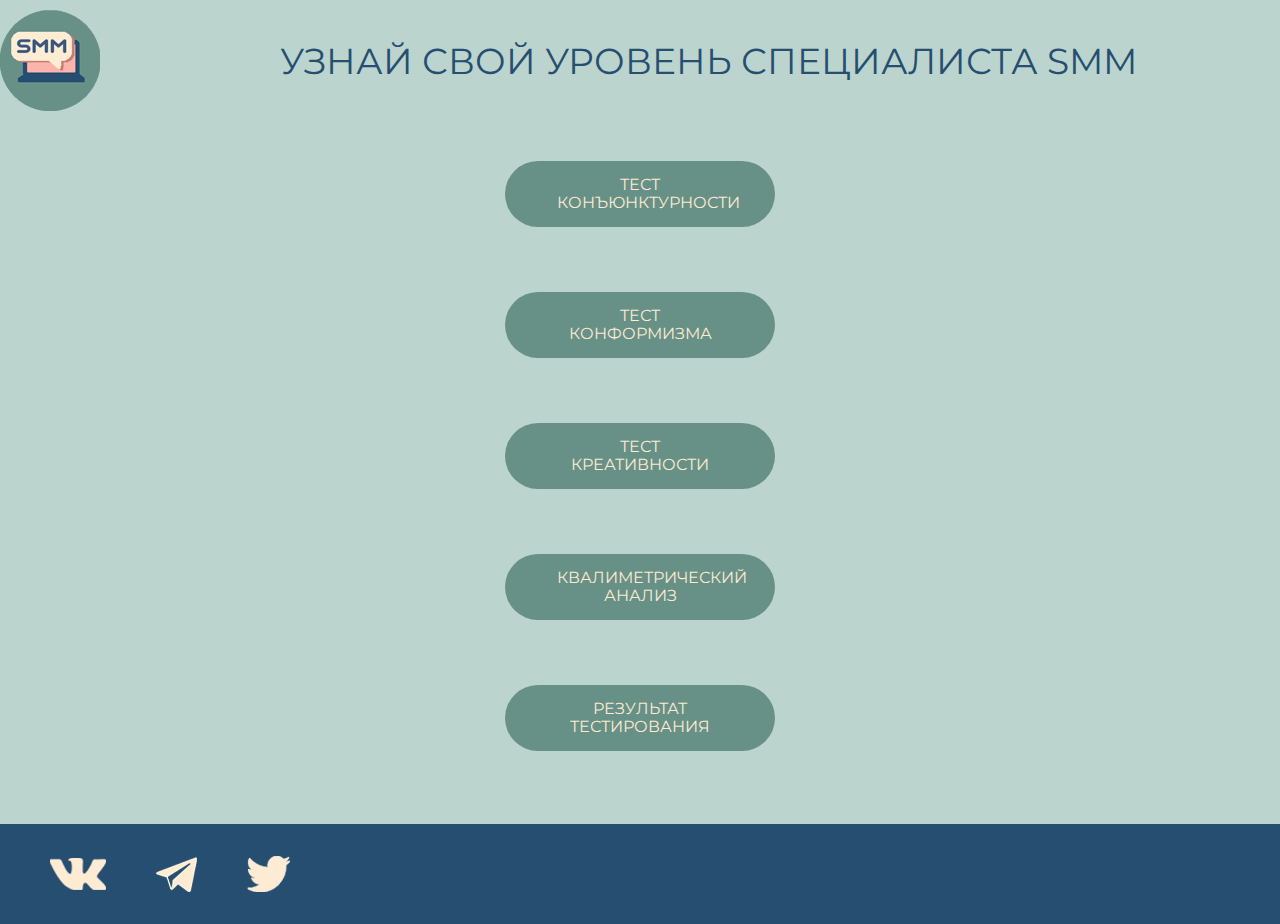
<file: Index.html>
<!DOCTYPE html>
<html lang="ru">

<head>
	<meta charset="UTF-8">
	<meta http-equiv="X-UA-Compatible" content="IE=edge">
	<meta name="viewport" content="width=device-width, initial-scale=1.0">
	<link rel="stylesheet" href="css/style.css">
	<title>ProjecktTF</title>
</head>

<body>
	<div class="containers">
		<div class="container">
			<div class="header__conainer">
				<header>
					<div class="header__content">
						<div class="header__logo"><a href="index.html"><img src="img/7.png" alt=""></a></div>
						<div class="header__text">узнай свой уровень специалиста smm </div>
						<div class="header__person"><a href="#popup"><img src="img/person.png" alt=""></a></div>
					</div>
				</header>
			</div>
			<div class="contents">
				<ul class="content">
					<li class="button"><a href="conjuncture.html">тест Конъюнктурности</a></li>
					<li class="button"><a href="conformizm.html">тест Конформизма</a></li>
					<li class="button"><a href="creat.html">тест Креативности</a></li>
					<li class="button"><a href="cwam.html">Квалиметрический анализ</a> </li>
					<li class="button"><a href="">Результат тестирования</a> </li>
				</ul>
			</div>
			<footer>
				<div class="footer__contens">
					<div class="vk"><img src="img/вк.png" alt=""></div>
					<div class="telegram"><img src="img/телега.png" alt=""></div>
					<div class="twit"><img src="img/твит.png" alt=""></div>
				</div>
			</footer>

			<div id="popup" class="popup">
				<a href="#header" class="popup__area"></a>
				<div class="popup__body">
					<div class="popup__content">
						<a href="#header" class="popup__clouse">X</a>
						<div class="popup__title">Окно регистрации</div>
						<div class="popup__text">
							<div class="form">
								<form action="#" id="form" class="form__body">
									<div class="form__items">
										<label for="formName" class="form__label">Имя*</label>
										<input id="formName" type="text" name="name" class="form__input">
									</div>
									<div class="form__items">
										<label for="formPassword" class="form__label">Пороль*</label>
										<input id="formPassword" type="password" name="password" class="form__input"
											pattern="[0-9]">
									</div>
									<div class="form__items">
										<div class="checkbox">
											<input id="formAgreement" type="checkbox" name="agreement" class="checkbox__input">
											<label for="formAgreement" class="checkbox__label"><span>Я даю свою согласие на
													обработку личных данных в соответствии с <a
														href="#">Условиями</a>*</span></label>
										</div>
									</div>
									<button type="submit" class="form__button">Зарегистрироваться</button>
								</form>
							</div>
						</div>
					</div>
				</div>
			</div>
			<script type="text/javascript" src="js/jsone.js"></script>
</body>

</html>
</file>
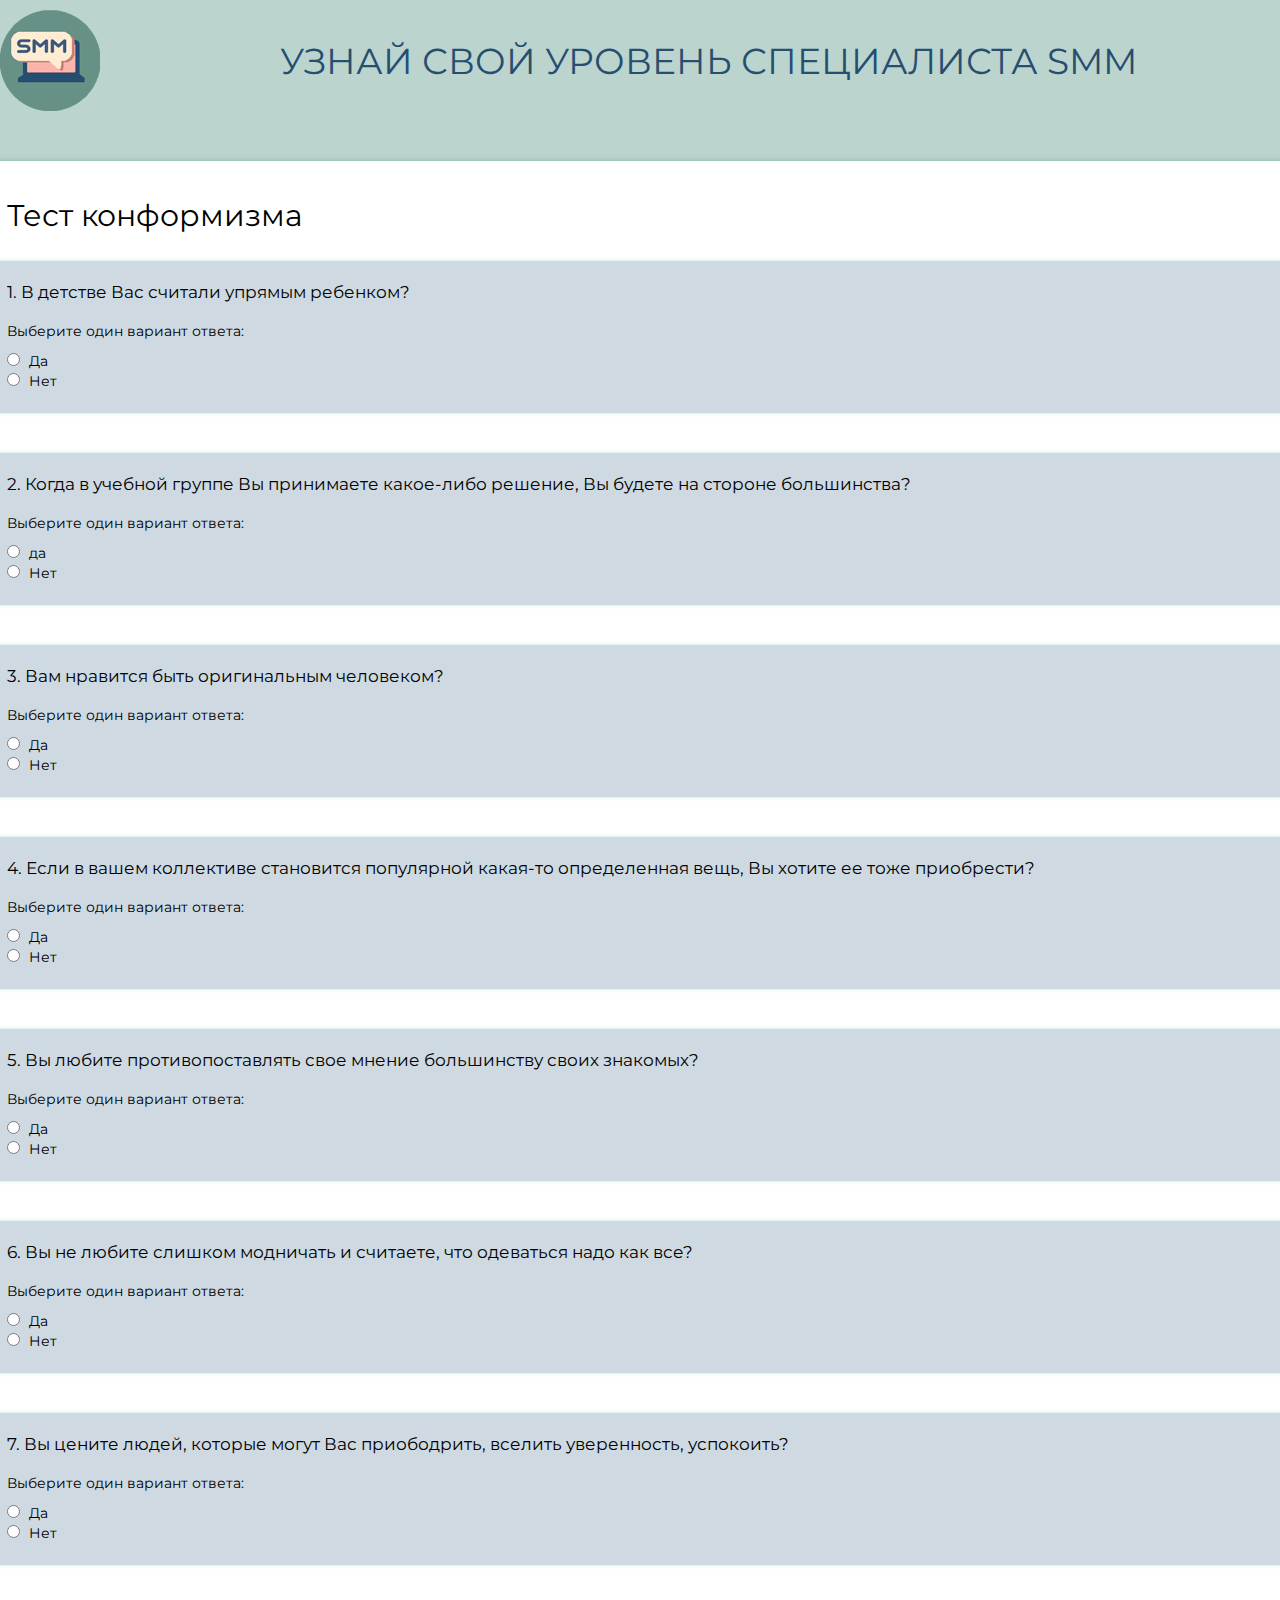
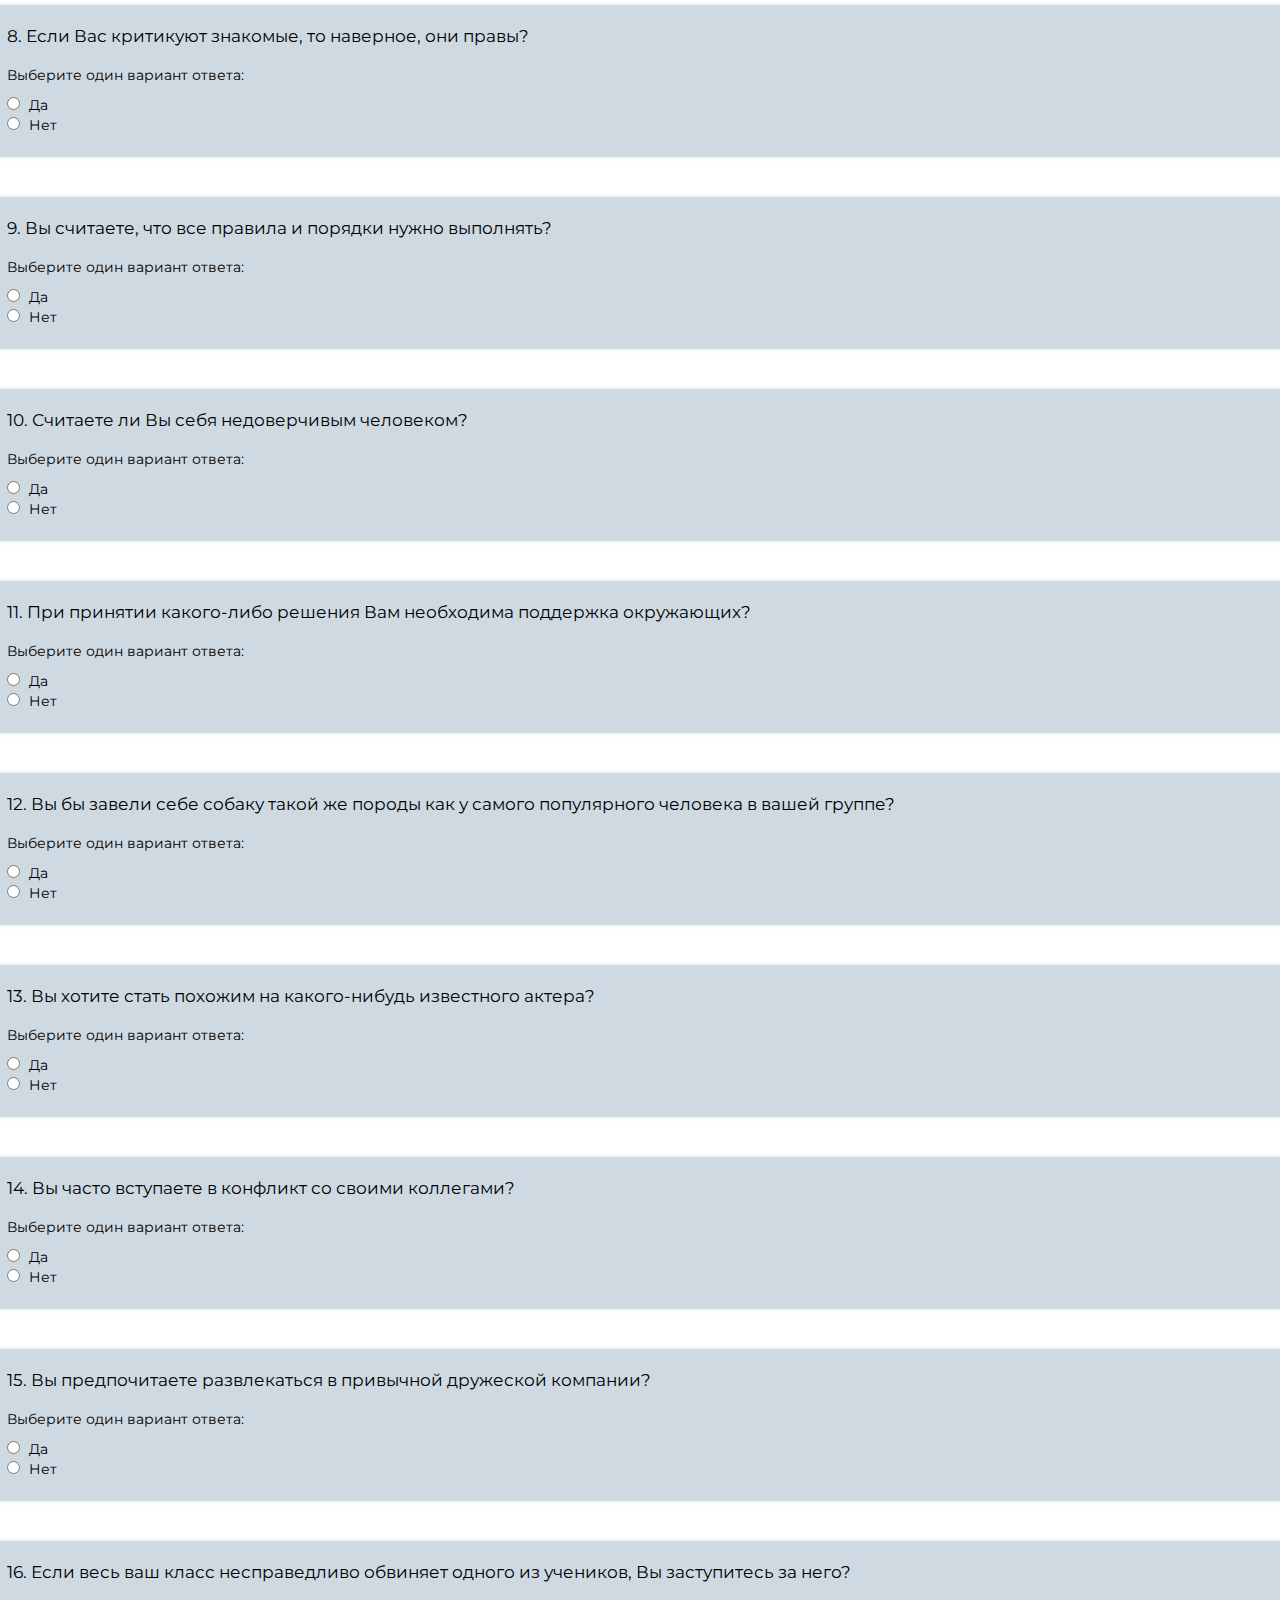
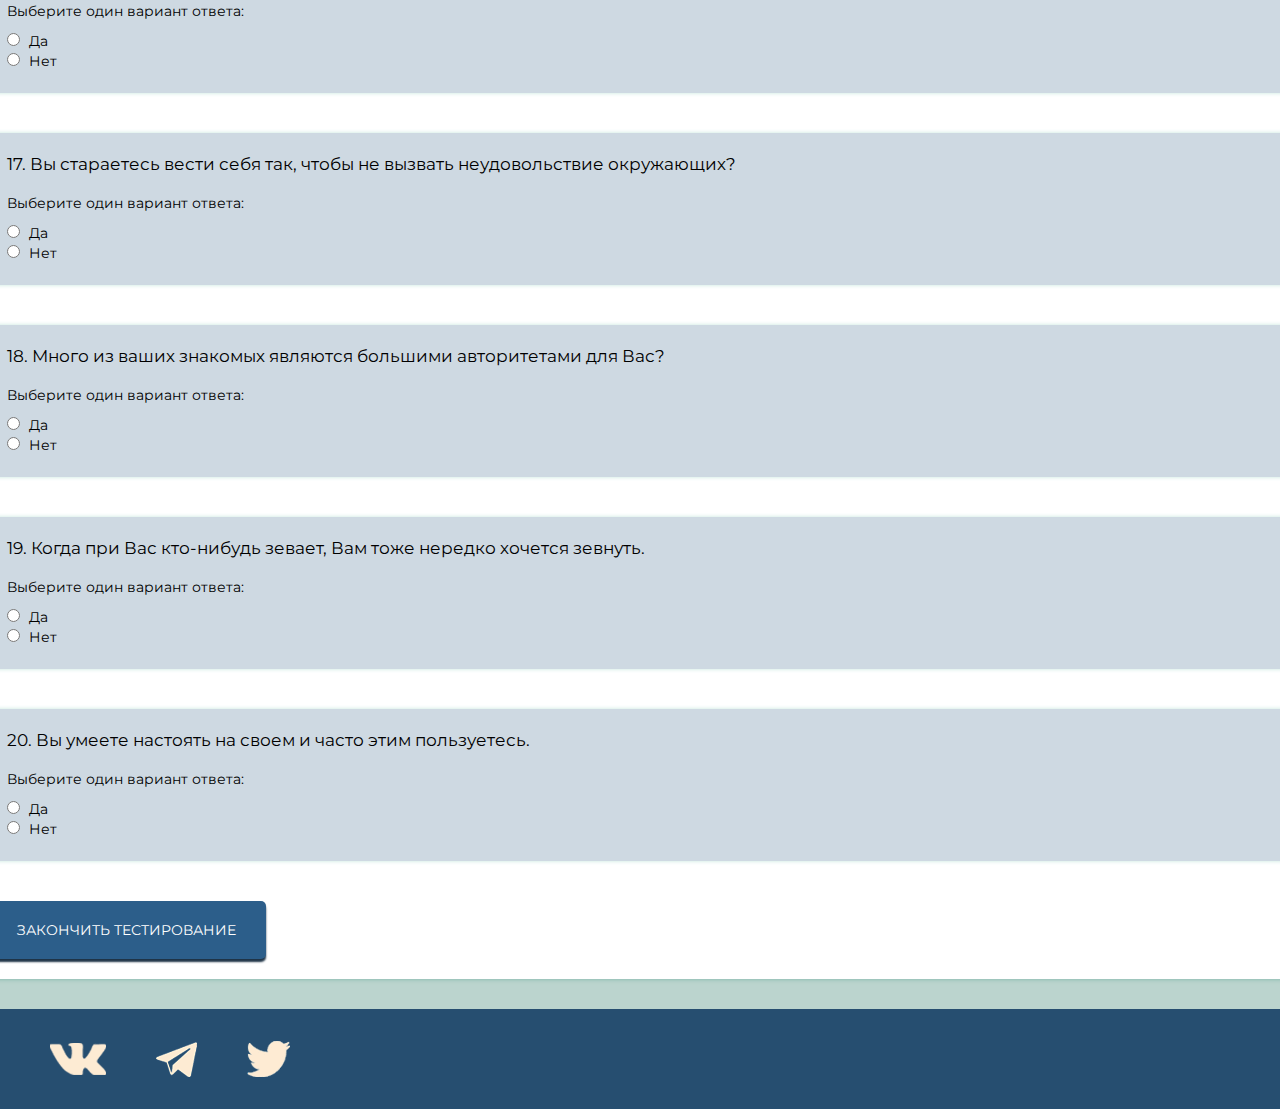
<file: conformizm.html>
<!DOCTYPE html>
<html lang="ru">

<head>
	<meta charset="UTF-8">
	<meta http-equiv="X-UA-Compatible" content="IE=edge">
	<meta name="viewport" content="width=device-width, initial-scale=1.0">
	<link rel="stylesheet" href="css/style.css">
	<link rel="stylesheet" href="css/conformism.css">
	<title>Conformism</title>
</head>

<body>
	<div class="containers">
		<div class="container">
			<div class="header__conainer">
				<header>
					<div class="header__content">
						<div class="header__logo"><a href="index.html"><img src="img/7.png" alt=""></a></div>
						<div class="header__text">узнай свой уровень специалиста smm </div>
						<div class="header__person"><a href="#popup"><img src="img/person.png" alt=""></a></div>

					</div>
				</header>
			</div>
			<div class="content">
				<div class="testing">
					<div class="testing__container">
						<div class="testing__title">Тест конформизма</div>
						<div class="testing__columns">
							<div class="testing__question">
								<h1>
									1. В детстве Вас считали упрямым ребенком?
								</h1>
							</div>
							<div class="testing__manual">
								<p>Выберите один вариант ответа:</p>
							</div>
							<div class="testing__answer">
								<div class="options">
									<input id="formYesTesting1" type="radio" value="yes" name="testing1" class="options__input">
									<label for="formYesTesting1" class="options__label">Да</label>
								</div>
								<div class="options">
									<input id="formNoTesting1" type="radio" value="no" name="testing1" class="options__input">
									<label for="formNoTesting1" class="options__label">Нет</label>
								</div>
							</div>
						</div>
						<div class="testing__columns">
							<div class="testing__question">
								<h1>
									2. Когда в учебной группе Вы принимаете какое-либо решение, Вы будете на стороне большинства?
								</h1>
							</div>
							<div class="testing__manual">
								<p>Выберите один вариант ответа:</p>
							</div>
							<div class="testing__answer">
								<div class="options">
									<input id="formYesTesting2" type="radio" value="yes" name="testing2" class="options__input">
									<label for="formYesTesting2" class="options__label">да</label>
								</div>
								<div class="options">
									<input id="formNoTesting2" type="radio" value="no" name="testing2" class="options__input">
									<label for="formNoTesting2" class="options__label">Нет</label>
								</div>
							</div>
						</div>
						<div class="testing__columns">
							<div class="testing__question">
								<h1>
									3. Вам нравится быть оригинальным человеком?
								</h1>
							</div>
							<div class="testing__manual">
								<p>Выберите один вариант ответа:</p>
							</div>
							<div class="testing__answer">
								<div class="options">
									<input id="formYesTesting3" type="radio" value="yes" name="testing3" class="options__input">
									<label for="formYesTesting3" class="options__label">Да</label>
								</div>
								<div class="options">
									<input id="formNoTesting3" type="radio" value="no" name="testing3" class="options__input">
									<label for="formNoTesting3" class="options__label">Нет</label>
								</div>
							</div>
						</div>
						<div class="testing__columns">
							<div class="testing__question">
								<h1>
									4. Если в вашем коллективе становится популярной какая-то определенная вещь, Вы хотите ее
									тоже приобрести?
								</h1>
							</div>
							<div class="testing__manual">
								<p>Выберите один вариант ответа:</p>
							</div>
							<div class="testing__answer">
								<div class="options">
									<input id="formYesTesting4" type="radio" value="yes" name="testing4" class="options__input">
									<label for="formYesTesting4" class="options__label">Да</label>
								</div>
								<div class="options">
									<input id="formNoTesting4" type="radio" value="no" name="testing4" class="options__input">
									<label for="formNoTesting4" class="options__label">Нет</label>
								</div>
							</div>
						</div>
						<div class="testing__columns">
							<div class="testing__question">
								<h1>
									5. Вы любите противопоставлять свое мнение большинству своих знакомых?
								</h1>
							</div>
							<div class="testing__manual">
								<p>Выберите один вариант ответа:</p>
							</div>
							<div class="testing__answer">
								<div class="options">
									<input id="formYesTesting5" type="radio" value="yes" name="testing5" class="options__input">
									<label for="formYesTesting5" class="options__label">Да</label>
								</div>
								<div class="options">
									<input id="formNoTesting5" type="radio" value="no" name="testing5" class="options__input">
									<label for="formNoTesting5" class="options__label">Нет</label>
								</div>

							</div>
						</div>
						<div class="testing__columns">
							<div class="testing__question">
								<h1>
									6. Вы не любите слишком модничать и считаете, что одеваться надо как все?
								</h1>
							</div>
							<div class="testing__manual">
								<p>Выберите один вариант ответа:</p>
							</div>
							<div class="testing__answer">
								<div class="options">
									<input id="formYesTesting6" type="radio" value="yes" name="testing6" class="options__input">
									<label for="formYesTesting6" class="options__label">Да</label>
								</div>
								<div class="options">
									<input id="formNoTesting6" type="radio" value="no" name="testing6" class="options__input">
									<label for="formNoTesting6" class="options__label">Нет</label>
								</div>

							</div>
						</div>
						<div class="testing__columns">
							<div class="testing__question">
								<h1>
									7. Вы цените людей, которые могут Вас приободрить, вселить уверенность, успокоить?
								</h1>
							</div>
							<div class="testing__manual">
								<p>Выберите один вариант ответа:</p>
							</div>
							<div class="testing__answer">
								<div class="options">
									<input id="formYesTesting7" type="radio" value="yes" name="testing7" class="options__input">
									<label for="formYesTesting7" class="options__label">Да</label>
								</div>
								<div class="options">
									<input id="formNoTesting7" type="radio" value="no" name="testing7" class="options__input">
									<label for="formNoTesting7" class="options__label">Нет</label>
								</div>

							</div>
						</div>
						<div class="testing__columns">
							<div class="testing__question">
								<h1>
									8. Если Вас критикуют знакомые, то наверное, они правы?
								</h1>
							</div>
							<div class="testing__manual">
								<p>Выберите один вариант ответа:</p>
							</div>
							<div class="testing__answer">
								<div class="options">
									<input id="formYesTesting8" type="radio" value="yes" name="testing8" class="options__input">
									<label for="formYesTesting8" class="options__label">Да</label>
								</div>
								<div class="options">
									<input id="formNoTesting8" type="radio" value="no" name="testing8" class="options__input">
									<label for="formNoTesting8" class="options__label">Нет</label>
								</div>

							</div>
						</div>
						<div class="testing__columns">
							<div class="testing__question">
								<h1>
									9. Вы считаете, что все правила и порядки нужно выполнять?
								</h1>
							</div>
							<div class="testing__manual">
								<p>Выберите один вариант ответа:</p>
							</div>
							<div class="testing__answer">
								<div class="options">
									<input id="formYesTesting9" type="radio" value="yes" name="testing9" class="options__input">
									<label for="formYesTesting" class="options__label">Да</label>
								</div>
								<div class="options">
									<input id="formNoTesting9" type="radio" value="no" name="testing9" class="options__input">
									<label for="formNoTesting9" class="options__label">Нет</label>
								</div>

							</div>
						</div>
						<div class="testing__columns">
							<div class="testing__question">
								<h1>
									10. Считаете ли Вы себя недоверчивым человеком?
								</h1>
							</div>
							<div class="testing__manual">
								<p>Выберите один вариант ответа:</p>
							</div>
							<div class="testing__answer">
								<div class="options">
									<input id="formYesTesting10" type="radio" value="yes" name="testing10"
										class="options__input">
									<label for="formYesTesting10" class="options__label">Да</label>
								</div>
								<div class="options">
									<input id="formNoTesting10" type="radio" value="no" name="testing10" class="options__input">
									<label for="formNoTesting10" class="options__label">Нет</label>
								</div>

							</div>
						</div>
						<div class="testing__columns">
							<div class="testing__question">
								<h1>
									11. При принятии какого-либо решения Вам необходима поддержка окружающих?
								</h1>
							</div>
							<div class="testing__manual">
								<p>Выберите один вариант ответа:</p>
							</div>
							<div class="testing__answer">
								<div class="options">
									<input id="formYesTesting11" type="radio" value="yes" name="testing11"
										class="options__input">
									<label for="formYesTesting11" class="options__label">Да</label>
								</div>
								<div class="options">
									<input id="formNoTesting11" type="radio" value="no" name="testing11" class="options__input">
									<label for="formNoTesting11" class="options__label">Нет</label>
								</div>

							</div>
						</div>
						<div class="testing__columns">
							<div class="testing__question">
								<h1>
									12. Вы бы завели себе собаку такой же породы как у самого популярного человека в вашей
									группе?
								</h1>
							</div>
							<div class="testing__manual">
								<p>Выберите один вариант ответа:</p>
							</div>
							<div class="testing__answer">
								<div class="options">
									<input id="formYesTesting12" type="radio" value="yes" name="testing12"
										class="options__input">
									<label for="formYesTesting12" class="options__label">Да</label>
								</div>
								<div class="options">
									<input id="formNoTesting12" type="radio" value="no" name="testing12" class="options__input">
									<label for="formNoTesting12" class="options__label">Нет</label>
								</div>

							</div>
						</div>
						<div class="testing__columns">
							<div class="testing__question">
								<h1>
									13. Вы хотите стать похожим на какого-нибудь известного актера?
								</h1>
							</div>
							<div class="testing__manual">
								<p>Выберите один вариант ответа:</p>
							</div>
							<div class="testing__answer">
								<div class="options">
									<input id="formYesTesting13" type="radio" value="yes" name="testing13"
										class="options__input">
									<label for="formYesTesting13" class="options__label">Да</label>
								</div>
								<div class="options">
									<input id="formNoTesting13" type="radio" value="no" name="testing13" class="options__input">
									<label for="formNoTesting13" class="options__label">Нет</label>
								</div>

							</div>
						</div>
						<div class="testing__columns">
							<div class="testing__question">
								<h1>
									14. Вы часто вступаете в конфликт со своими коллегами?
								</h1>
							</div>
							<div class="testing__manual">
								<p>Выберите один вариант ответа:</p>
							</div>
							<div class="testing__answer">
								<div class="options">
									<input id="formYesTesting14" type="radio" value="yes" name="testing14"
										class="options__input">
									<label for="formYesTesting14" class="options__label">Да</label>
								</div>
								<div class="options">
									<input id="formNoTesting14" type="radio" value="no" name="testing14" class="options__input">
									<label for="formNoTesting14" class="options__label">Нет</label>
								</div>

							</div>
						</div>
						<div class="testing__columns">
							<div class="testing__question">
								<h1>
									15. Вы предпочитаете развлекаться в привычной дружеской компании?
								</h1>
							</div>
							<div class="testing__manual">
								<p>Выберите один вариант ответа:</p>
							</div>
							<div class="testing__answer">
								<div class="options">
									<input id="formYesTesting15" type="radio" value="yes" name="testing15"
										class="options__input">
									<label for="formYesTesting15" class="options__label">Да</label>
								</div>
								<div class="options">
									<input id="formNoTesting15" type="radio" value="no" name="testing15" class="options__input">
									<label for="formNoTesting15" class="options__label">Нет</label>
								</div>

							</div>
						</div>
						<div class="testing__columns">
							<div class="testing__question">
								<h1>
									16. Если весь ваш класс несправедливо обвиняет одного из учеников, Вы заступитесь за него?
								</h1>
							</div>
							<div class="testing__manual">
								<p>Выберите один вариант ответа:</p>
							</div>
							<div class="testing__answer">
								<div class="options">
									<input id="formYesTesting16" type="radio" value="yes" name="testing16"
										class="options__input">
									<label for="formYesTesting16" class="options__label">Да</label>
								</div>
								<div class="options">
									<input id="formNoTesting16" type="radio" value="no" name="testing16" class="options__input">
									<label for="formNoTesting16" class="options__label">Нет</label>
								</div>
							</div>
						</div>
						<div class="testing__columns">
							<div class="testing__question">
								<h1>
									17. Вы стараетесь вести себя так, чтобы не вызвать неудовольствие окружающих?
								</h1>
							</div>
							<div class="testing__manual">
								<p>Выберите один вариант ответа:</p>
							</div>
							<div class="testing__answer">
								<div class="options">
									<input id="formYesTesting17" type="radio" value="yes" name="testing17"
										class="options__input">
									<label for="formYesTesting17" class="options__label">Да</label>
								</div>
								<div class="options">
									<input id="formNoTesting17" type="radio" value="no" name="testing17" class="options__input">
									<label for="formNoTesting17" class="options__label">Нет</label>
								</div>
							</div>
						</div>
						<div class="testing__columns">
							<div class="testing__question">
								<h1>
									18. Много из ваших знакомых являются большими авторитетами для Вас?
								</h1>
							</div>
							<div class="testing__manual">
								<p>Выберите один вариант ответа:</p>
							</div>
							<div class="testing__answer">
								<div class="options">
									<input id="formYesTesting18" type="radio" value="yes" name="testing18"
										class="options__input">
									<label for="formYesTesting18" class="options__label">Да</label>
								</div>
								<div class="options">
									<input id="formNoTesting18" type="radio" value="no" name="testing18" class="options__input">
									<label for="formNoTesting18" class="options__label">Нет</label>
								</div>
							</div>
						</div>
						<div class="testing__columns">
							<div class="testing__question">
								<h1>
									19. Когда при Вас кто-нибудь зевает, Вам тоже нередко хочется зевнуть.
								</h1>
							</div>
							<div class="testing__manual">
								<p>Выберите один вариант ответа:</p>
							</div>
							<div class="testing__answer">
								<div class="options">
									<input id="formYesTesting19" type="radio" value="yes" name="testing19"
										class="options__input">
									<label for="formYesTesting19" class="options__label">Да</label>
								</div>
								<div class="options">
									<input id="formNoTesting19" type="radio" value="no" name="testing19" class="options__input">
									<label for="formNoTesting19" class="options__label">Нет</label>
								</div>
							</div>
						</div>
						<div class="testing__columns">
							<div class="testing__question">
								<h1>
									20. Вы умеете настоять на своем и часто этим пользуетесь.
								</h1>
							</div>
							<div class="testing__manual">
								<p>Выберите один вариант ответа:</p>
							</div>
							<div class="testing__answer">
								<div class="options">
									<input id="formYesTesting20" type="radio" value="yes" name="testing20"
										class="options__input">
									<label for="formYesTesting20" class="options__label">Да</label>
								</div>
								<div class="options">
									<input id="formNoTesting20" type="radio" value="no" name="testing20" class="options__input">
									<label for="formNoTesting20" class="options__label">Нет</label>
								</div>
							</div>
						</div>

						<button type="button" class="testing__button" id="conformism-btn">Закончить тестирование</button>
					</div>
				</div>
			</div>
			<footer>
				<div class="footer__contens">
					<div class="vk"><img src="img/вк.png" alt=""></div>
					<div class="telegram"><img src="img/телега.png" alt=""></div>
					<div class="twit"><img src="img/твит.png" alt=""></div>
				</div>
			</footer>
		</div>
	</div>
	<script src="js/testing-result.js"></script>
</body>

</html>
</file>
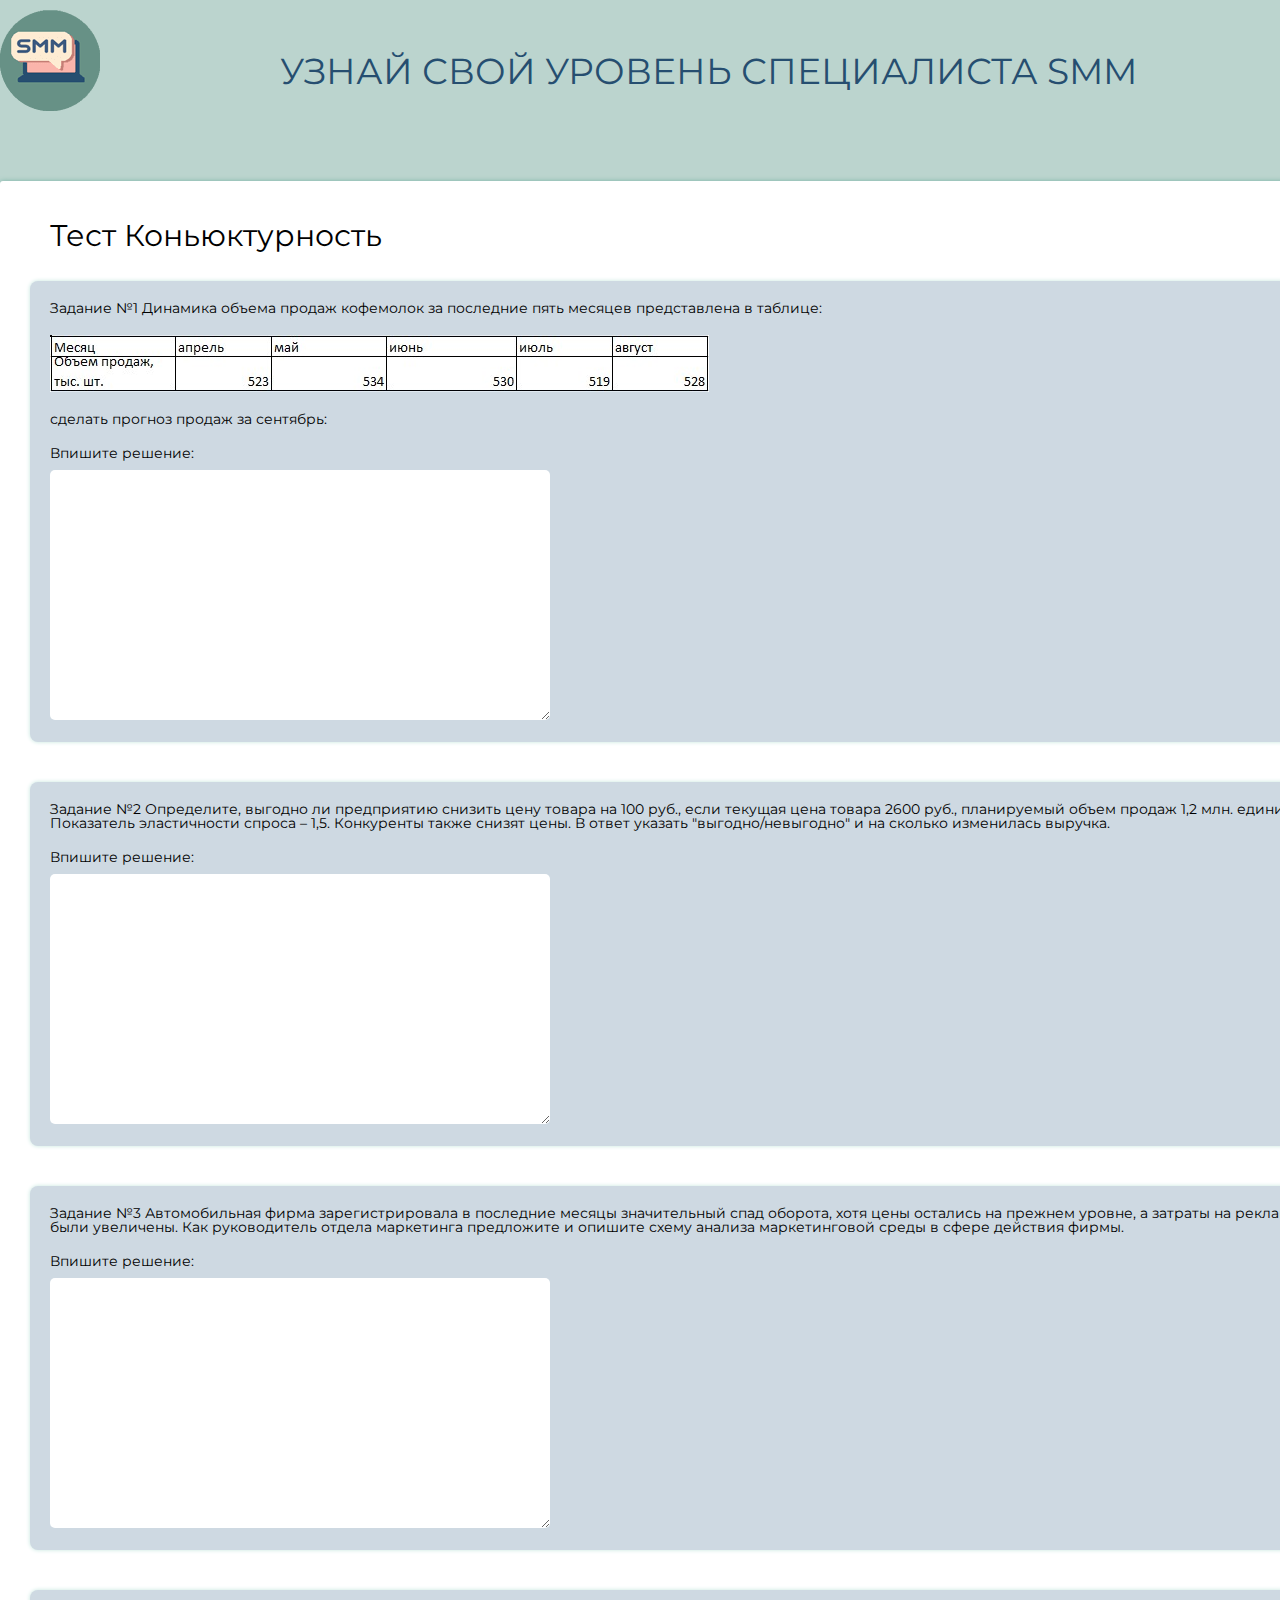
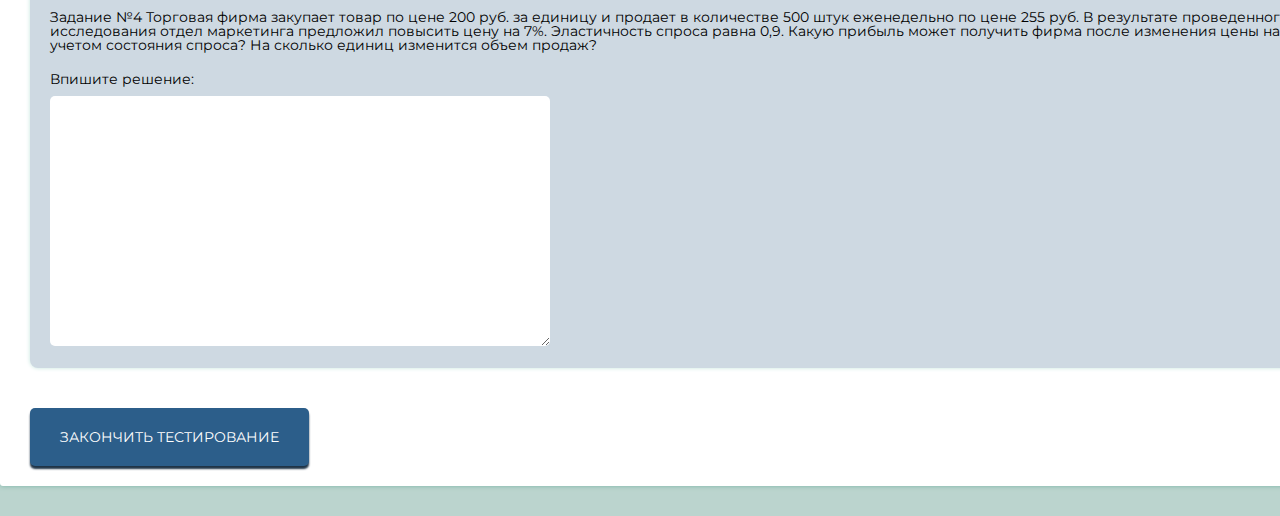
<file: conjuncture.html>
<!DOCTYPE html>
<html lang="en">

<head>
	<meta charset="UTF-8">
	<meta http-equiv="X-UA-Compatible" content="IE=edge">
	<meta name="viewport" content="width=device-width, initial-scale=1.0">
	<link rel="stylesheet" href="css/style.css">
	<link rel="stylesheet" href="css/conformism.css">
	<link rel="stylesheet" href="css/creat.css">
	<link rel="stylesheet" href="css/conjuncture.css">
	<title>Document</title>
</head>

<body>
	<div class="containers">
		<div class="container">
			<div class="header__conainer">
				<header>
					<div class="header__content">
						<div class="header__logo"><a href="index.html"><img src="img/7.png" alt=""></a></div>
						<div class="header__text">узнай свой уровень специалиста smm </div>
						<div class="header__person"><a href="#popup"><img src="img/person.png" alt=""></a></div>
					</div>
					<div class="content">
						<div class="content">
							<div class="testing">
								<div class="testing__container">
									<div class="testing__title">Тест Коньюктурность</div>
									<div class="testing__columns-conjuncture">
										<div class="testing__conjuncture-text">
											<h1>
												Задание №1 Динамика объема продаж кофемолок за последние пять месяцев
												представлена в таблице:
											</h1>
											<img src="img/s-1.jpg" alt="">
											<h1>
												сделать прогноз продаж за сентябрь:
											</h1>
										</div>
										<div class="testing__conjuncture-answer">
											<div class="options">
												<label for="answer-1" class="options__answer">Впишите решение:</label>
												<textarea id="answer-1" type="text" name="answer1" class="form__answer"></textarea>

											</div>
										</div>
									</div>
									<div class="testing__columns-conjuncture">
										<div class="testing__conjuncture-text">
											<h1>
												Задание №2
												Определите, выгодно ли предприятию снизить цену товара на 100 руб., если текущая
												цена товара 2600 руб., планируемый объем продаж 1,2 млн. единиц. Показатель
												эластичности спроса – 1,5. Конкуренты также снизят цены. В ответ указать
												"выгодно/невыгодно" и на сколько изменилась выручка.
											</h1>
										</div>
										<div class="testing__conjuncture-answer">
											<div class="options">
												<label for="answer-1" class="options__answer">Впишите решение:</label>
												<textarea id="answer-1" type="text" name="answer1" class="form__answer"></textarea>

											</div>
										</div>
									</div>
									<div class="testing__columns-conjuncture">
										<div class="testing__conjuncture-text">
											<h1>
												Задание №3
												Автомобильная фирма зарегистрировала в последние месяцы значительный спад оборота,
												хотя цены остались на прежнем уровне, а затраты на рекламу были увеличены. Как
												руководитель отдела маркетинга предложите и опишите схему анализа маркетинговой
												среды в сфере действия фирмы.
											</h1>
										</div>
										<div class="testing__conjuncture-answer">
											<div class="options">
												<label for="answer-1" class="options__answer">Впишите решение:</label>
												<textarea id="answer-1" type="text" name="answer1" class="form__answer"></textarea>

											</div>
										</div>
									</div>
									<div class="testing__columns-conjuncture">
										<div class="testing__conjuncture-text">
											<h1>
												Задание №4
												Торговая фирма закупает товар по цене 200 руб. за единицу и продает в количестве 500
												штук еженедельно по цене 255 руб. В результате проведенного исследования отдел
												маркетинга предложил повысить цену на 7%. Эластичность спроса равна 0,9. Какую
												прибыль может получить фирма после изменения цены на 7% с учетом состояния спроса?
												На сколько единиц изменится объем продаж?
											</h1>
										</div>
										<div class="testing__conjuncture-answer">
											<div class="options">
												<label for="answer-1" class="options__answer">Впишите решение:</label>
												<textarea id="answer-1" type="text" name="answer1" class="form__answer"></textarea>

											</div>
										</div>
									</div>
									<button type="button" class="testing__button" id="conjuncture-btn">Закончить тестирование</button>
								</div>
				</header>
			</div>
		</div>
	</div>
	<script src="js/ajax.js"></script>
</body>

</html>
</file>
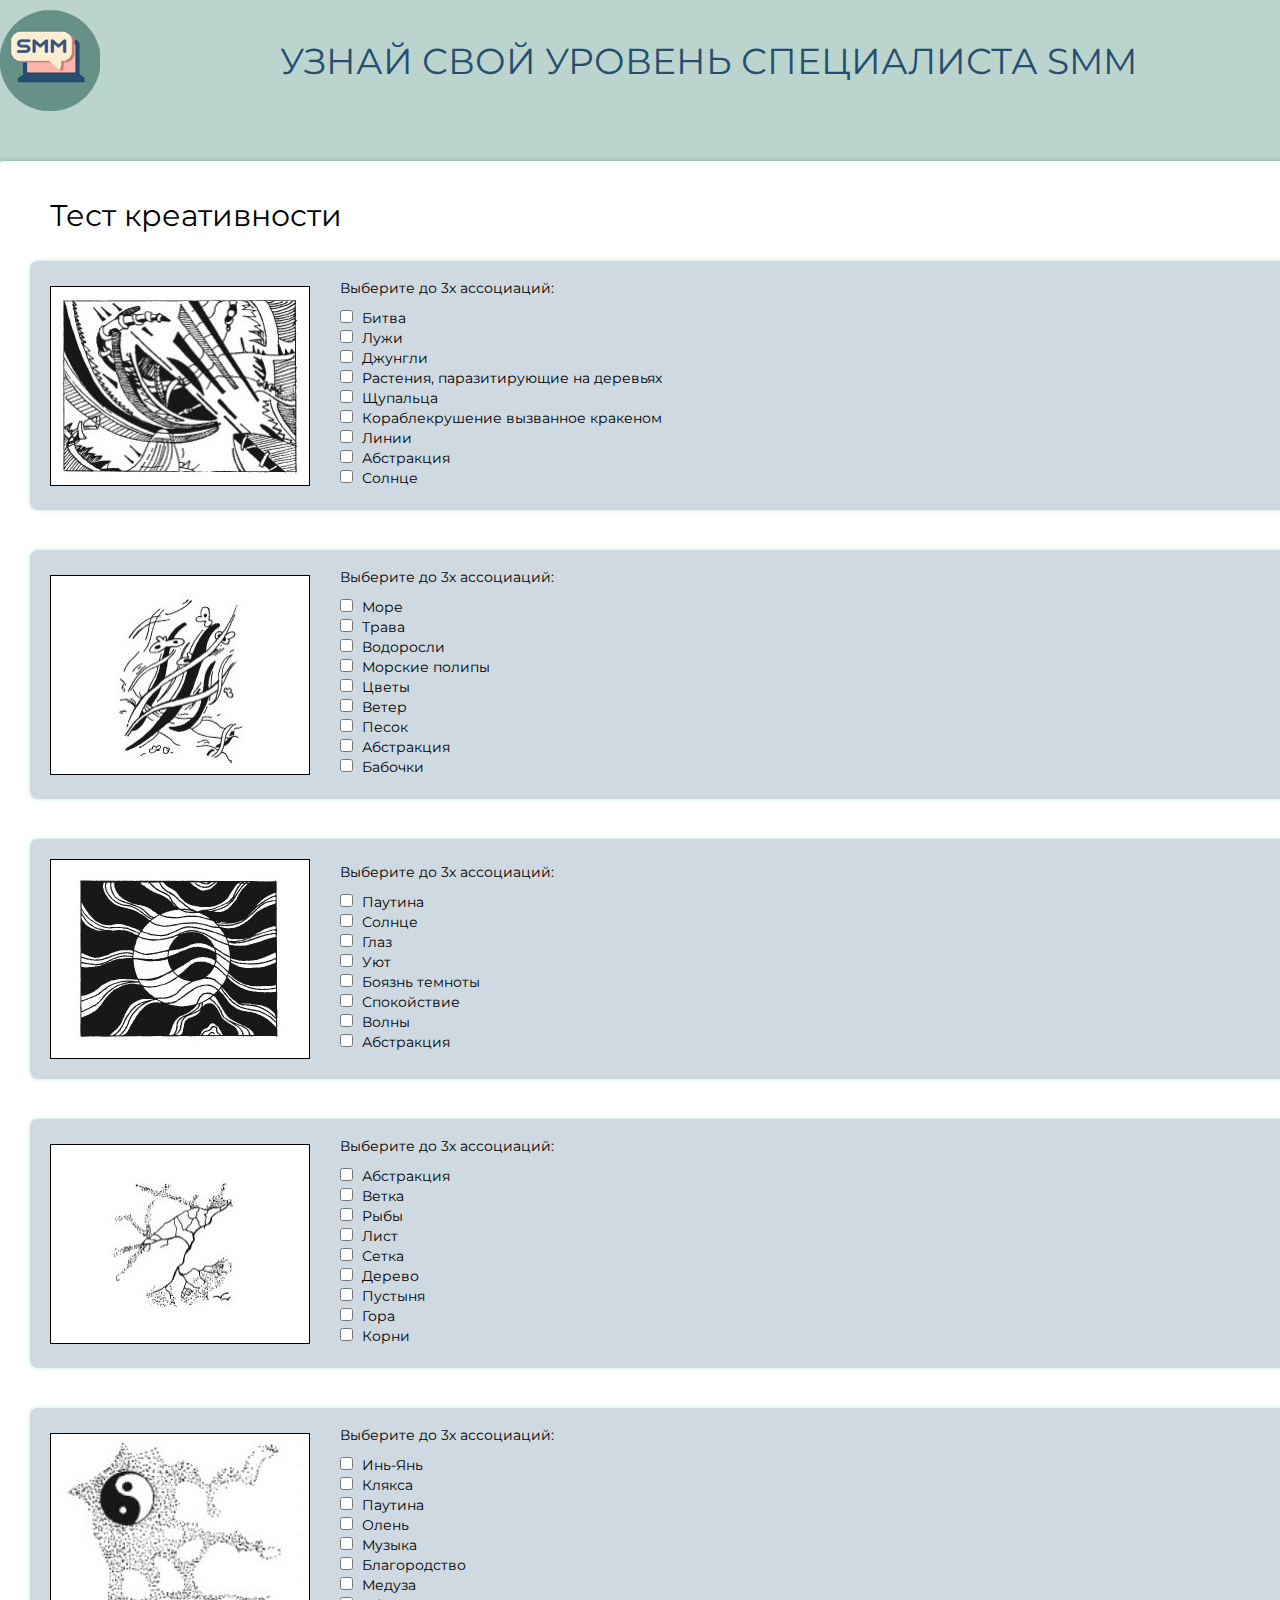
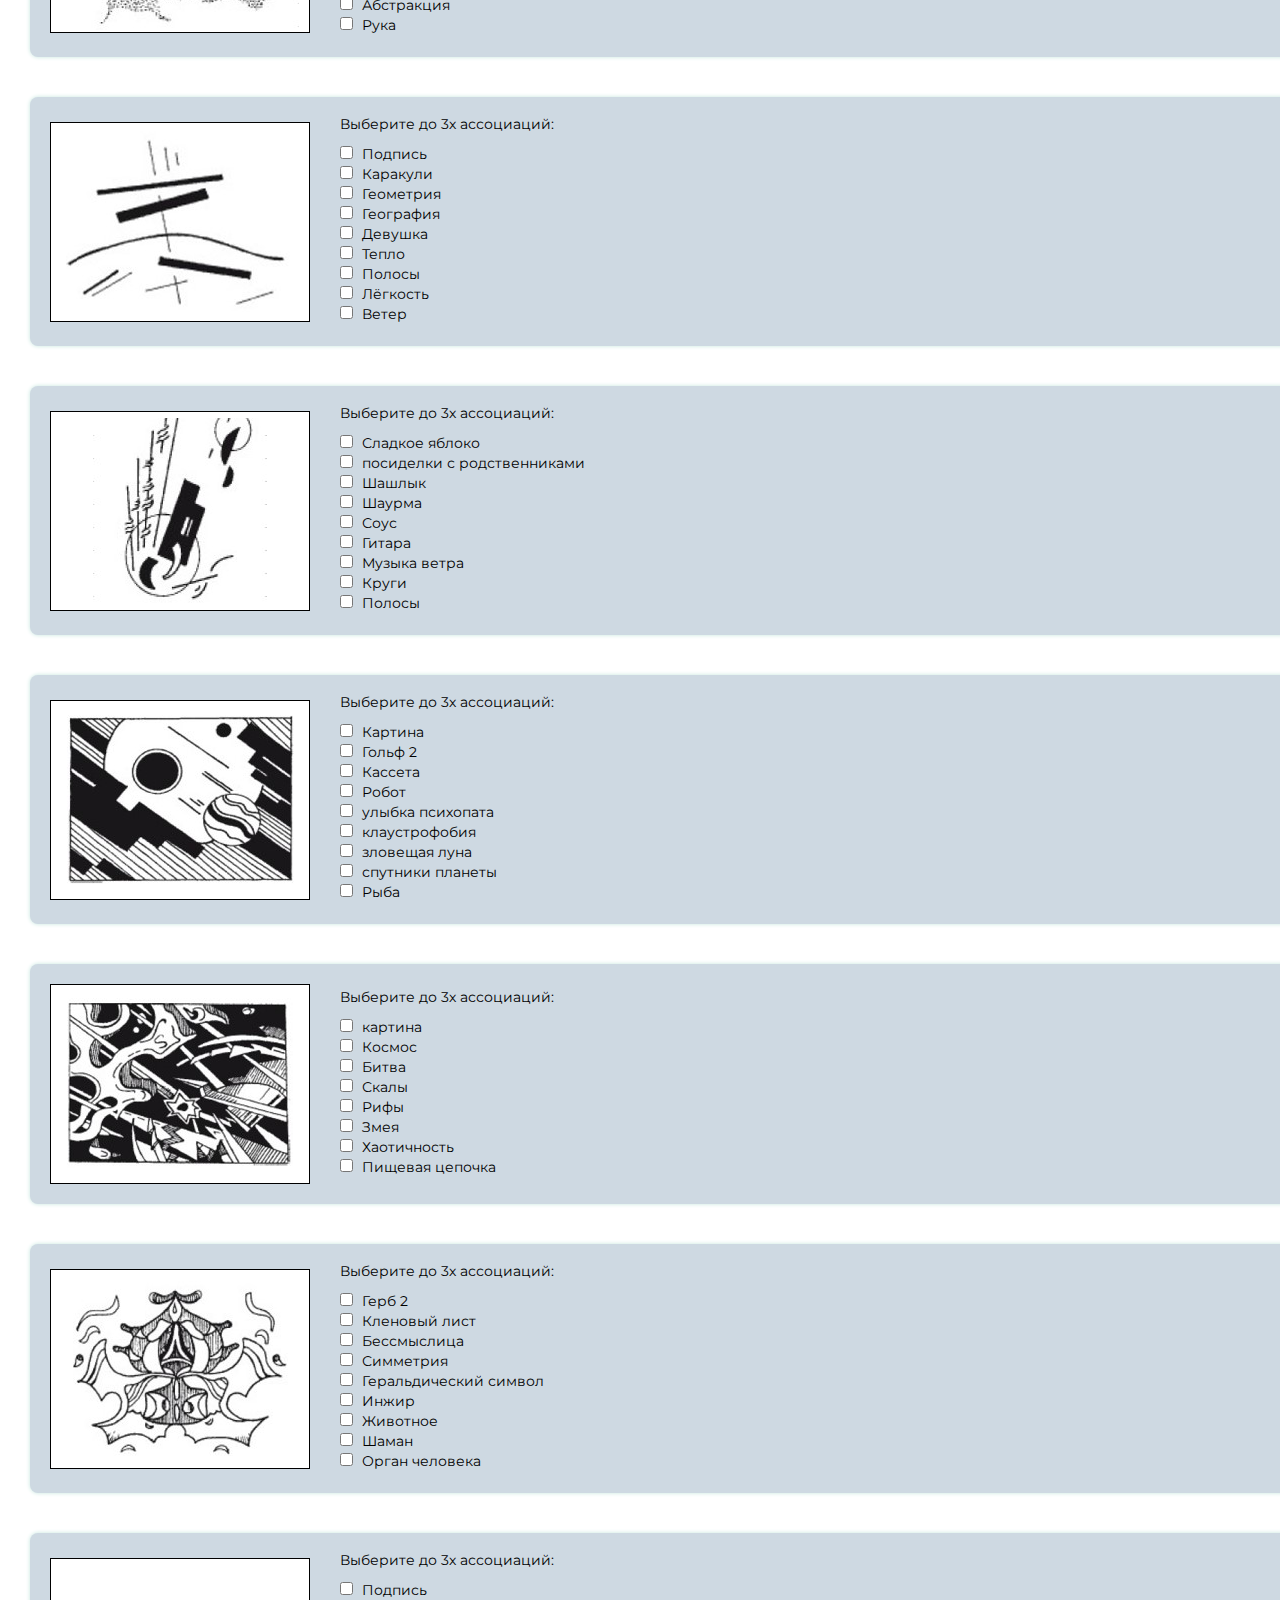
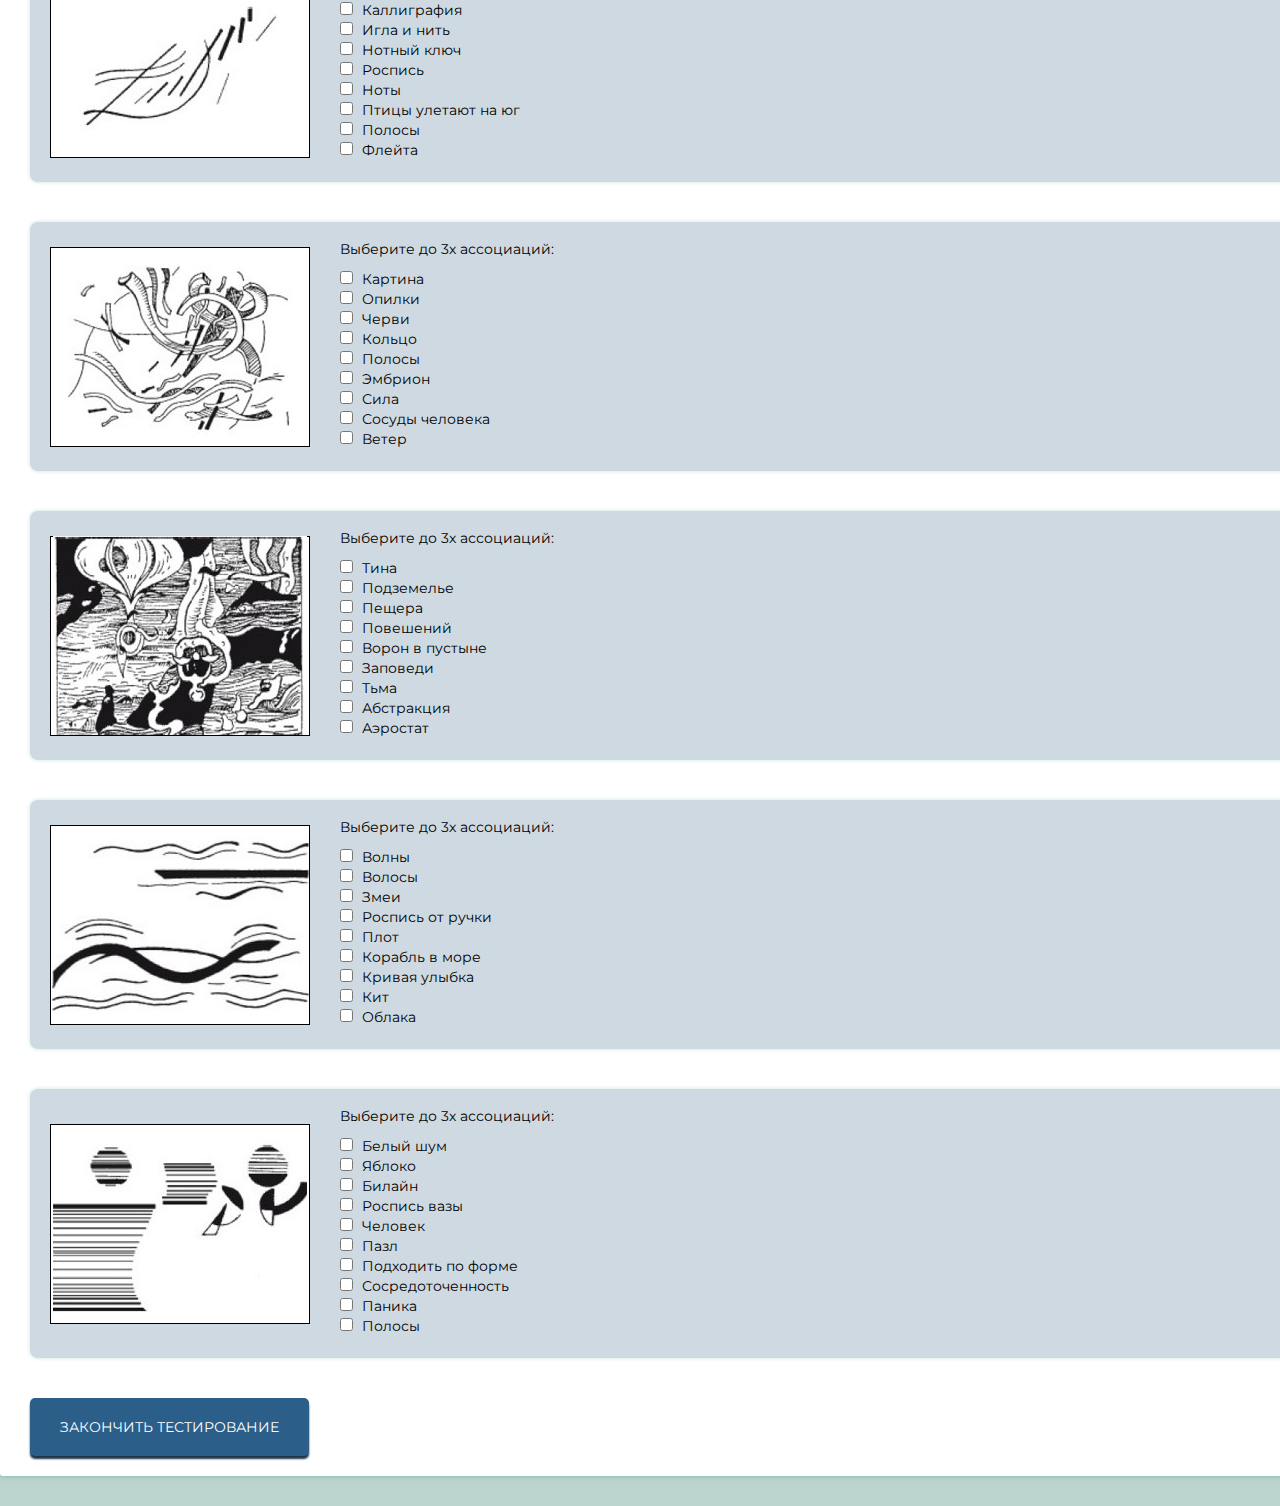
<file: creat.html>
<!DOCTYPE html>
<html lang="en">

<head>
	<meta charset="UTF-8">
	<meta http-equiv="X-UA-Compatible" content="IE=edge">
	<meta name="viewport" content="width=device-width, initial-scale=1.0">
	<link rel="stylesheet" href="css/style.css">
	<link rel="stylesheet" href="css/conformism.css">
	<link rel="stylesheet" href="css/creat.css">
	<title>Document</title>
</head>

<body>
	
	<div class="containers">
		<div class="container">
			<div class="header__conainer">
				<header>
					<div class="header__content">
						<div class="header__logo"><a href="index.html"><img src="img/7.png" alt=""></a></div>
						<div class="header__text">узнай свой уровень специалиста smm </div>
						<div class="header__person"><a href="#popup"><img src="img/person.png" alt=""></a></div>
					</div>
					<div class="content">
						<div class="content">
							<div class="testing">
								<div class="testing__container">
									<div class="testing__title">Тест креативности</div>
									<div class="testing__columns-checkbox">
										<div class="testing__question-checkbox">
											<h1>
												<img src="img/psix/S-1.jpg" alt="">
											</h1>
										</div>
										<div class="testing__answer">
											<div class="testing__manual">
												<p>Выберите до 3х ассоциаций:</p>
											</div>
											<div class="options">
												<input id="agreementimg-1.1" type="checkbox" value="1" name="img1"
													class="options__input">
												<label for="agreementimg-1.1" class="options__label-a">Битва</label>
											</div>
											<div class="options">
												<input id="agreementimg-1.2" type="checkbox" value="1" name="img1"
													class="options__input">
												<label for="agreementimg-1.2" class="options__label-a">Лужи</label>
											</div>
											<div class="options">
												<input id="agreementimg-1.3" type="checkbox" value="2" name="img1"
													class="options__input">
												<label for="agreementimg-1.3" class="options__label-a">Джунгли</label>
											</div>
											<div class="options">
												<input id="agreementimg-1.4" type="checkbox" value="2" name="img1"
													class="options__input">
												<label for="agreementimg-1.4" class="options__label-a">Растения, паразитирующие на
													деревьях</label>
											</div>
											<div class="options">
												<input id="agreementimg-1.5" type="checkbox" value="2" name="img1"
													class="options__input">
												<label for="agreementimg-1.5" class="options__label-a">Щупальца</label>
											</div>
											<div class="options">
												<input id="agreementimg-1.6" type="checkbox" value="2" name="img1"
													class="options__input">
												<label for="agreementimg-1.6" class="options__label-a">Кораблекрушение вызванное
													кракеном</label>
											</div>
											<div class="options">
												<input id="agreementimg-1.7" type="checkbox" value="0" name="img1"
													class="options__input">
												<label for="agreementimg-1.7" class="options__label-a">Линии</label>
											</div>
											<div class="options">
												<input id="agreementimg-1.8" type="checkbox" value="0" name="img1"
													class="options__input">
												<label for="agreementimg-1.8" class="options__label-a">Абстракция</label>
											</div>
											<div class="options">
												<input id="agreementimg-1.9" type="checkbox" value="1" name="img1"
													class="options__input">
												<label for="agreementimg-1.9" class="options__label-a">Солнце</label>
											</div>
										</div>
									</div>
									<div class="testing__columns-checkbox">
										<div class="testing__question-checkbox">
											<h1>
												<img src="img/psix/S-2.jpg" alt="">
											</h1>
										</div>
										<div class="testing__answer">
											<div class="testing__manual">
												<p>Выберите до 3х ассоциаций:</p>
											</div>
											<div class="options">
												<input id="agreementimg-2.1" type="checkbox" value="0" name="img2"
													class="options__input">
												<label for="agreementimg-2.1" class="options__label-a">Море </label>
											</div>
											<div class="options">
												<input id="agreementimg-2.2" type="checkbox" value="1" name="img2"
													class="options__input">
												<label for="agreementimg-2.2" class="options__label-a">Трава</label>
											</div>
											<div class="options">
												<input id="agreementimg-2.3" type="checkbox" value="2" name="img2"
													class="options__input">
												<label for="agreementimg-2.3" class="options__label-a">Водоросли</label>
											</div>
											<div class="options">
												<input id="agreementimg-2.4" type="checkbox" value="2" name="img2"
													class="options__input">
												<label for="agreementimg-2.4" class="options__label-a">Морские полипы</label>
											</div>
											<div class="options">
												<input id="agreementimg-2.5" type="checkbox" value="1" name="img2"
													class="options__input">
												<label for="agreementimg-2.5" class="options__label-a">Цветы</label>
											</div>
											<div class="options">
												<input id="agreementimg-2.6" type="checkbox" value="2" name="img2"
													class="options__input">
												<label for="agreementimg-2.6" class="options__label-a">Ветер</label>
											</div>
											<div class="options">
												<input id="agreementimg-2.7" type="checkbox" value="2" name="img2"
													class="options__input">
												<label for="agreementimg-2.7" class="options__label-a">Песок</label>
											</div>
											<div class="options">
												<input id="agreementimg-2.8" type="checkbox" value="0" name="img2"
													class="options__input">
												<label for="agreementimg-2.8" class="options__label-a">Абстракция</label>
											</div>
											<div class="options">
												<input id="agreementimg-2.9" type="checkbox" value="1" name="img2"
													class="options__input">
												<label for="agreementimg-2.9" class="options__label-a">Бабочки</label>
											</div>
										</div>
									</div>
									<div class="testing__columns-checkbox">
										<div class="testing__question-checkbox">
											<h1>
												<img src="img/psix/S-3.jpg" alt="">
											</h1>
										</div>
										<div class="testing__answer">
											<div class="testing__manual">
												<p>Выберите до 3х ассоциаций:</p>
											</div>
											<div class="options">
												<input id="agreementimg-3.1" type="checkbox" value="2" name="img3"
													class="options__input">
												<label for="agreementimg-3.1" class="options__label-a">Паутина</label>
											</div>
											<div class="options">
												<input id="agreementimg-3.2" type="checkbox" value="2" name="img3"
													class="options__input">
												<label for="agreementimg-3.2" class="options__label-a">Солнце</label>
											</div>
											<div class="options">
												<input id="agreementimg-3.3" type="checkbox" value="0" name="img3"
													class="options__input">
												<label for="agreementimg-3.3" class="options__label-a">Глаз </label>
											</div>
											<div class="options">
												<input id="agreementimg-3.4" type="checkbox" value="2" name="img3"
													class="options__input">
												<label for="agreementimg-3.4" class="options__label-a">Уют</label>
											</div>
											<div class="options">
												<input id="agreementimg-3.5" type="checkbox" value="2" name="img3"
													class="options__input">
												<label for="agreementimg-3.5" class="options__label-a">Боязнь темноты</label>
											</div>
											<div class="options">
												<input id="agreementimg-3.6" type="checkbox" value="2" name="img3"
													class="options__input">
												<label for="agreementimg-3.6" class="options__label-a">Спокойствие</label>
											</div>
											<div class="options">
												<input id="agreementimg-3.7" type="checkbox" value="1" name="img3"
													class="options__input">
												<label for="agreementimg-3.7" class="options__label-a">Волны</label>
											</div>
											<div class="options">
												<input id="agreementimg-3.8" type="checkbox" value="0" name="img3"
													class="options__input">
												<label for="agreementimg-3.8" class="options__label-a">Абстракция</label>
											</div>
										</div>
									</div>
									<div class="testing__columns-checkbox">
										<div class="testing__question-checkbox">
											<h1>
												<img src="img/psix/S-4.jpg" alt="">
											</h1>
										</div>
										<div class="testing__answer">
											<div class="testing__manual">
												<p>Выберите до 3х ассоциаций:</p>
											</div>
											<div class="options">
												<input id="agreementimg-4.1" type="checkbox" value="0" name="img4"
													class="options__input">
												<label for="agreementimg-4.1" class="options__label-a">Абстракция</label>
											</div>
											<div class="options">
												<input id="agreementimg-4.2" type="checkbox" value="2" name="img4"
													class="options__input">
												<label for="agreementimg-4.2" class="options__label-a">Ветка</label>
											</div>
											<div class="options">
												<input id="agreementimg-4.3" type="checkbox" value="1" name="img4"
													class="options__input">
												<label for="agreementimg-4.3" class="options__label-a">Рыбы</label>
											</div>
											<div class="options">
												<input id="agreementimg-4.4" type="checkbox" value="2" name="img4"
													class="options__input">
												<label for="agreementimg-4.4" class="options__label-a">Лист</label>
											</div>
											<div class="options">
												<input id="agreementimg-4.5" type="checkbox" value="1" name="img4"
													class="options__input">
												<label for="agreementimg-4.5" class="options__label-a">Сетка</label>
											</div>
											<div class="options">
												<input id="agreementimg-4.6" type="checkbox" value="2" name="img4"
													class="options__input">
												<label for="agreementimg-4.6" class="options__label-a">Дерево</label>
											</div>
											<div class="options">
												<input id="agreementimg-4.7" type="checkbox" value="1" name="img4"
													class="options__input">
												<label for="agreementimg-4.7" class="options__label-a">Пустыня</label>
											</div>
											<div class="options">
												<input id="agreementimg-4.8" type="checkbox" value="2" name="img4"
													class="options__input">
												<label for="agreementimg-4.8" class="options__label-a">Гора</label>
											</div>
											<div class="options">
												<input id="agreementimg-4.9" type="checkbox" value="0" name="img4"
													class="options__input">
												<label for="agreementimg-4.9" class="options__label-a">Корни</label>
											</div>
										</div>
									</div>
									<div class="testing__columns-checkbox">
										<div class="testing__question-checkbox">
											<h1>
												<img src="img/psix/S-5.jpg" alt="">
											</h1>
										</div>
										<div class="testing__answer">
											<div class="testing__manual">
												<p>Выберите до 3х ассоциаций:</p>
											</div>
											<div class="options">
												<input id="agreementimg-5.1" type="checkbox" value="1" name="img5"
													class="options__input">
												<label for="agreementimg-5.1" class="options__label-a">Инь-Янь</label>
											</div>
											<div class="options">
												<input id="agreementimg-5.2" type="checkbox" value="0" name="img5"
													class="options__input">
												<label for="agreementimg-5.2" class="options__label-a">Клякса</label>
											</div>
											<div class="options">
												<input id="agreementimg-5.3" type="checkbox" value="1" name="img5"
													class="options__input">
												<label for="agreementimg-5.3" class="options__label-a">Паутина</label>
											</div>
											<div class="options">
												<input id="agreementimg-5.4" type="checkbox" value="2" name="img5"
													class="options__input">
												<label for="agreementimg-5.4" class="options__label-a">Олень</label>
											</div>
											<div class="options">
												<input id="agreementimg-5.5" type="checkbox" value="2" name="img5"
													class="options__input">
												<label for="agreementimg-5.5" class="options__label-a">Музыка</label>
											</div>
											<div class="options">
												<input id="agreementimg-5.6" type="checkbox" value="2" name="img5"
													class="options__input">
												<label for="agreementimg-5.6" class="options__label-a">Благородство</label>
											</div>
											<div class="options">
												<input id="agreementimg-5.7" type="checkbox" value="2" name="img5"
													class="options__input">
												<label for="agreementimg-5.7" class="options__label-a">Медуза</label>
											</div>
											<div class="options">
												<input id="agreementimg-5.8" type="checkbox" value="0" name="img5"
													class="options__input">
												<label for="agreementimg-5.8" class="options__label-a">Абстракция</label>
											</div>
											<div class="options">
												<input id="agreementimg-5.9" type="checkbox" value="1" name="img5"
													class="options__input">
												<label for="agreementimg-5.9" class="options__label-a">Рука</label>
											</div>
										</div>
									</div>
									<div class="testing__columns-checkbox">
										<div class="testing__question-checkbox">
											<h1>
												<img src="img/psix/S-6.jpg" alt="">
											</h1>
										</div>
										<div class="testing__answer">
											<div class="testing__manual">
												<p>Выберите до 3х ассоциаций:</p>
											</div>
											<div class="options">
												<input id="agreementimg-6.1" type="checkbox" value="1" name="img6"
													class="options__input">
												<label for="agreementimg-6.1" class="options__label-a">Подпись</label>
											</div>
											<div class="options">
												<input id="agreementimg-6.2" type="checkbox" value="0" name="img6"
													class="options__input">
												<label for="agreementimg-6.2" class="options__label-a">Каракули</label>
											</div>
											<div class="options">
												<input id="agreementimg-6.3" type="checkbox" value="1" name="img6"
													class="options__input">
												<label for="agreementimg-6.3" class="options__label-a">Геометрия</label>
											</div>
											<div class="options">
												<input id="agreementimg-6.4" type="checkbox" value="1" name="img6"
													class="options__input">
												<label for="agreementimg-6.4" class="options__label-a">География</label>
											</div>
											<div class="options">
												<input id="agreementimg-6.5" type="checkbox" value="2" name="img6"
													class="options__input">
												<label for="agreementimg-6.5" class="options__label-a">Девушка</label>
											</div>
											<div class="options">
												<input id="agreementimg-6.6" type="checkbox" value="2" name="img6"
													class="options__input">
												<label for="agreementimg-6.6" class="options__label-a">Тепло </label>
											</div>
											<div class="options">
												<input id="agreementimg-6.7" type="checkbox" value="0" name="img6"
													class="options__input">
												<label for="agreementimg-6.7" class="options__label-a">Полосы</label>
											</div>
											<div class="options">
												<input id="agreementimg-6.8" type="checkbox" value="2" name="img6"
													class="options__input">
												<label for="agreementimg-6.8" class="options__label-a">Лёгкость</label>
											</div>
											<div class="options">
												<input id="agreementimg-6.9" type="checkbox" value="2" name="img6"
													class="options__input">
												<label for="agreementimg-6.9" class="options__label-a">Ветер</label>
											</div>
										</div>
									</div>
									<div class="testing__columns-checkbox">
										<div class="testing__question-checkbox">
											<h1>
												<img src="img/psix/S-7.jpg" alt="">
											</h1>
										</div>
										<div class="testing__answer">
											<div class="testing__manual">
												<p>Выберите до 3х ассоциаций:</p>
											</div>
											<div class="options">
												<input id="agreementimg-7.1" type="checkbox" value="2" name="img7"
													class="options__input">
												<label for="agreementimg-7.1" class="options__label-a">Сладкое яблоко</label>
											</div>
											<div class="options">
												<input id="agreementimg-7.2" type="checkbox" value="2" name="img7"
													class="options__input">
												<label for="agreementimg-7.2" class="options__label-a">посиделки с родственниками</label>
											</div>
											<div class="options">
												<input id="agreementimg-7.3" type="checkbox" value="1" name="img7"
													class="options__input">
												<label for="agreementimg-7.3" class="options__label-a">Шашлык</label>
											</div>
											<div class="options">
												<input id="agreementimg-7.4" type="checkbox" value="1" name="img7"
													class="options__input">
												<label for="agreementimg-7.4" class="options__label-a">Шаурма</label>
											</div>
											<div class="options">
												<input id="agreementimg-7.5" type="checkbox" value="1" name="img7"
													class="options__input">
												<label for="agreementimg-7.5" class="options__label-a">Соус</label>
											</div>
											<div class="options">
												<input id="agreementimg-7.6" type="checkbox" value="2" name="img7"
													class="options__input">
												<label for="agreementimg-7.6" class="options__label-a">Гитара</label>
											</div>
											<div class="options">
												<input id="agreementimg-7.7" type="checkbox" value="2" name="img7"
													class="options__input">
												<label for="agreementimg-7.7" class="options__label-a">Музыка ветра</label>
											</div>
											<div class="options">
												<input id="agreementimg-7.8" type="checkbox" value="0" name="img7"
													class="options__input">
												<label for="agreementimg-7.8" class="options__label-a">Круги</label>
											</div>
											<div class="options">
												<input id="agreementimg-7.9" type="checkbox" value="0" name="img7"
													class="options__input">
												<label for="agreementimg-7.9" class="options__label-a">Полосы</label>
											</div>
										</div>
									</div>
									<div class="testing__columns-checkbox">
										<div class="testing__question-checkbox">
											<h1>
												<img src="img/psix/S-8.jpg" alt="">
											</h1>
										</div>
										<div class="testing__answer">
											<div class="testing__manual">
												<p>Выберите до 3х ассоциаций:</p>
											</div>
											<div class="options">
												<input id="agreementimg-8.1" type="checkbox" value="0" name="img8"
													class="options__input">
												<label for="agreementimg-8.1" class="options__label-a">Картина</label>
											</div>
											<div class="options">
												<input id="agreementimg-8.2" type="checkbox" value="0" name="img8"
													class="options__input">
												<label for="agreementimg-8.2" class="options__label-a">Гольф 2</label>
											</div>
											<div class="options">
												<input id="agreementimg-8.3" type="checkbox" value="2" name="img8"
													class="options__input">
												<label for="agreementimg-8.3" class="options__label-a">Кассета</label>
											</div>
											<div class="options">
												<input id="agreementimg-8.4" type="checkbox" value="1" name="img8"
													class="options__input">
												<label for="agreementimg-8.4" class="options__label-a">Робот</label>
											</div>
											<div class="options">
												<input id="agreementimg-8.5" type="checkbox" value="1" name="img8"
													class="options__input">
												<label for="agreementimg-8.5" class="options__label-a">улыбка психопата</label>
											</div>
											<div class="options">
												<input id="agreementimg-8.6" type="checkbox" value="2" name="img8"
													class="options__input">
												<label for="agreementimg-8.6" class="options__label-a">клаустрофобия</label>
											</div>
											<div class="options">
												<input id="agreementimg-8.7" type="checkbox" value="2" name="img8"
													class="options__input">
												<label for="agreementimg-8.7" class="options__label-a">зловещая луна</label>
											</div>
											<div class="options">
												<input id="agreementimg-8.8" type="checkbox" value="1" name="img8"
													class="options__input">
												<label for="agreementimg-8.8" class="options__label-a">спутники планеты</label>
											</div>
											<div class="options">
												<input id="agreementimg-8.9" type="checkbox" value="2" name="img8"
													class="options__input">
												<label for="agreementimg-8.9" class="options__label-a">Рыба</label>
											</div>
										</div>
									</div>
									<div class="testing__columns-checkbox">
										<div class="testing__question-checkbox">
											<h1>
												<img src="img/psix/S-9.jpg" alt="">
											</h1>
										</div>
										<div class="testing__answer">
											<div class="testing__manual">
												<p>Выберите до 3х ассоциаций:</p>
											</div>
											<div class="options">
												<input id="agreementimg-9.1" type="checkbox" value="0" name="img9"
													class="options__input">
												<label for="agreementimg-9.1" class="options__label-a">картина</label>
											</div>
											<div class="options">
												<input id="agreementimg-9.2" type="checkbox" value="0" name="img9"
													class="options__input">
												<label for="agreementimg-9.2" class="options__label-a">Космос</label>
											</div>
											<div class="options">
												<input id="agreementimg-9.3" type="checkbox" value="1" name="img9"
													class="options__input">
												<label for="agreementimg-9.3" class="options__label-a">Битва</label>
											</div>
											<div class="options">
												<input id="agreementimg-9.4" type="checkbox" value="2" name="img9"
													class="options__input">
												<label for="agreementimg-9.4" class="options__label-a">Скалы</label>
											</div>
											<div class="options">
												<input id="agreementimg-9.5" type="checkbox" value="2" name="img9"
													class="options__input">
												<label for="agreementimg-9.5" class="options__label-a">Рифы</label>
											</div>
											<div class="options">
												<input id="agreementimg-9.6" type="checkbox" value="1" name="img9"
													class="options__input">
												<label for="agreementimg-9.6" class="options__label-a">Змея</label>
											</div>
											<div class="options">
												<input id="agreementimg-9.7" type="checkbox" value="2" name="img9"
													class="options__input">
												<label for="agreementimg-9.7" class="options__label-a">Хаотичность</label>
											</div>
											<div class="options">
												<input id="agreementimg-9.8" type="checkbox" value="2" name="img9"
													class="options__input">
												<label for="agreementimg-9.8" class="options__label-a">Пищевая цепочка</label>
											</div>
										</div>
									</div>
									<div class="testing__columns-checkbox">
										<div class="testing__question-checkbox">
											<h1>
												<img src="img/psix/S-10.jpg" alt="">
											</h1>
										</div>
										<div class="testing__answer">
											<div class="testing__manual">
												<p>Выберите до 3х ассоциаций:</p>
											</div>
											<div class="options">
												<input id="agreementimg-10.1" type="checkbox" value="0" name="img10"
													class="options__input">
												<label for="agreementimg-10.1" class="options__label-a">Герб 2</label>
											</div>
											<div class="options">
												<input id="agreementimg-10.2" type="checkbox" value="1" name="img10"
													class="options__input">
												<label for="agreementimg-10.2" class="options__label-a">Кленовый лист</label>
											</div>
											<div class="options">
												<input id="agreementimg-10.3" type="checkbox" value="0" name="img10"
													class="options__input">
												<label for="agreementimg-10.3" class="options__label-a">Бессмыслица</label>
											</div>
											<div class="options">
												<input id="agreementimg-10.4" type="checkbox" value="1" name="img10"
													class="options__input">
												<label for="agreementimg-10.4" class="options__label-a">Симметрия</label>
											</div>
											<div class="options">
												<input id="agreementimg-10.5" type="checkbox" value="1" name="img10"
													class="options__input">
												<label for="agreementimg-10.5" class="options__label-a">Геральдический символ</label>
											</div>
											<div class="options">
												<input id="agreementimg-10.6" type="checkbox" value="2" name="img10"
													class="options__input">
												<label for="agreementimg-10.6" class="options__label-a">Инжир</label>
											</div>
											<div class="options">
												<input id="agreementimg-10.7" type="checkbox" value="2" name="img10"
													class="options__input">
												<label for="agreementimg-10.7" class="options__label-a">Животное</label>
											</div>
											<div class="options">
												<input id="agreementimg-10.8" type="checkbox" value="2" name="img10"
													class="options__input">
												<label for="agreementimg-10.8" class="options__label-a">Шаман</label>
											</div>
											<div class="options">
												<input id="agreementimg-10.9" type="checkbox" value="2" name="img10"
													class="options__input">
												<label for="agreementimg-10.9" class="options__label-a">Орган человека</label>
											</div>
										</div>
									</div>
									<div class="testing__columns-checkbox">
										<div class="testing__question-checkbox">
											<h1>
												<img src="img/psix/S-11.jpg" alt="">
											</h1>
										</div>
										<div class="testing__answer">
											<div class="testing__manual">
												<p>Выберите до 3х ассоциаций:</p>
											</div>
											<div class="options">
												<input id="agreementimg-11.1" type="checkbox" value="0" name="img11"
													class="options__input">
												<label for="agreementimg-11.1" class="options__label-a">Подпись</label>
											</div>
											<div class="options">
												<input id="agreementimg-11.2" type="checkbox" value="1" name="img11"
													class="options__input">
												<label for="agreementimg-11.2" class="options__label-a">Каллиграфия </label>
											</div>
											<div class="options">
												<input id="agreementimg-11.3" type="checkbox" value="2" name="img11"
													class="options__input">
												<label for="agreementimg-11.3" class="options__label-a">Игла и нить</label>
											</div>
											<div class="options">
												<input id="agreementimg-11.4" type="checkbox" value="2" name="img11"
													class="options__input">
												<label for="agreementimg-11.4" class="options__label-a">Нотный ключ</label>
											</div>
											<div class="options">
												<input id="agreementimg-11.5" type="checkbox" value="1" name="img11"
													class="options__input">
												<label for="agreementimg-11.5" class="options__label-a">Роспись</label>
											</div>
											<div class="options">
												<input id="agreementimg-11.6" type="checkbox" value="1" name="img11"
													class="options__input">
												<label for="agreementimg-11.6" class="options__label-a">Ноты</label>
											</div>
											<div class="options">
												<input id="agreementimg-11.7" type="checkbox" value="2" name="img11"
													class="options__input">
												<label for="agreementimg-11.7" class="options__label-a">Птицы улетают на юг</label>
											</div>
											<div class="options">
												<input id="agreementimg-11.8" type="checkbox" value="0" name="img11"
													class="options__input">
												<label for="agreementimg-11.8" class="options__label-a">Полосы</label>
											</div>
											<div class="options">
												<input id="agreementimg-11.9" type="checkbox" value="2" name="img11"
													class="options__input">
												<label for="agreementimg-11.9" class="options__label-a">Флейта</label>
											</div>
										</div>
									</div>
									<div class="testing__columns-checkbox">
										<div class="testing__question-checkbox">
											<h1>
												<img src="img/psix/S-12.jpg" alt="">
											</h1>
										</div>
										<div class="testing__answer">
											<div class="testing__manual">
												<p>Выберите до 3х ассоциаций:</p>
											</div>
											<div class="options">
												<input id="agreementimg-12.1" type="checkbox" value="0" name="img12"
													class="options__input">
												<label for="agreementimg-12.1" class="options__label-a">Картина</label>
											</div>
											<div class="options">
												<input id="agreementimg-12.2" type="checkbox" value="2" name="img12"
													class="options__input">
												<label for="agreementimg-12.2" class="options__label-a">Опилки</label>
											</div>
											<div class="options">
												<input id="agreementimg-12.3" type="checkbox" value="2" name="img12"
													class="options__input">
												<label for="agreementimg-12.3" class="options__label-a">Черви</label>
											</div>
											<div class="options">
												<input id="agreementimg-12.4" type="checkbox" value="1" name="img12"
													class="options__input">
												<label for="agreementimg-12.4" class="options__label-a">Кольцо</label>
											</div>
											<div class="options">
												<input id="agreementimg-12.5" type="checkbox" value="0" name="img12"
													class="options__input">
												<label for="agreementimg-12.5" class="options__label-a">Полосы</label>
											</div>
											<div class="options">
												<input id="agreementimg-12.6" type="checkbox" value="1" name="img12"
													class="options__input">
												<label for="agreementimg-12.6" class="options__label-a">Эмбрион</label>
											</div>
											<div class="options">
												<input id="agreementimg-12.7" type="checkbox" value="2" name="img12"
													class="options__input">
												<label for="agreementimg-12.7" class="options__label-a">Сила</label>
											</div>
											<div class="options">
												<input id="agreementimg-12.8" type="checkbox" value="2" name="img12"
													class="options__input">
												<label for="agreementimg-12.8" class="options__label-a">Сосуды человека</label>
											</div>
											<div class="options">
												<input id="agreementimg-12.9" type="checkbox" value="1" name="img12"
													class="options__input">
												<label for="agreementimg-12.9" class="options__label-a">Ветер</label>
											</div>
										</div>
									</div>
									<div class="testing__columns-checkbox">
										<div class="testing__question-checkbox">
											<h1>
												<img src="img/psix/S-13.jpg" alt="">
											</h1>
										</div>
										<div class="testing__answer">
											<div class="testing__manual">
												<p>Выберите до 3х ассоциаций:</p>
											</div>
											<div class="options">
												<input id="agreementimg-13.1" type="checkbox" value="1" name="img13"
													class="options__input">
												<label for="agreementimg-13.1" class="options__label-a">Тина</label>
											</div>
											<div class="options">
												<input id="agreementimg-13.2" type="checkbox" value="0" name="img13"
													class="options__input">
												<label for="agreementimg-13.2" class="options__label-a">Подземелье</label>
											</div>
											<div class="options">
												<input id="agreementimg-13.3" type="checkbox" value="1" name="img13"
													class="options__input">
												<label for="agreementimg-13.3" class="options__label-a">Пещера</label>
											</div>
											<div class="options">
												<input id="agreementimg-13.4" type="checkbox" value="2" name="img13"
													class="options__input">
												<label for="agreementimg-13.4" class="options__label-a">Повешений</label>
											</div>
											<div class="options">
												<input id="agreementimg-13.5" type="checkbox" value="2" name="img13"
													class="options__input">
												<label for="agreementimg-13.5" class="options__label-a">Ворон в пустыне</label>
											</div>
											<div class="options">
												<input id="agreementimg-13.6" type="checkbox" value="2" name="img13"
													class="options__input">
												<label for="agreementimg-13.6" class="options__label-a">Заповеди</label>
											</div>
											<div class="options">
												<input id="agreementimg-13.7" type="checkbox" value="1" name="img13"
													class="options__input">
												<label for="agreementimg-13.7" class="options__label-a">Тьма</label>
											</div>
											<div class="options">
												<input id="agreementimg-13.8" type="checkbox" value="0" name="img13"
													class="options__input">
												<label for="agreementimg-13.8" class="options__label-a">Абстракция</label>
											</div>
											<div class="options">
												<input id="agreementimg-13.9" type="checkbox" value="2" name="img13"
													class="options__input">
												<label for="agreementimg-13.9" class="options__label-a">Аэростат</label>
											</div>
										</div>
									</div>
									<div class="testing__columns-checkbox">
										<div class="testing__question-checkbox">
											<h1>
												<img src="img/psix/S-14.jpg" alt="">
											</h1>
										</div>
										<div class="testing__answer">
											<div class="testing__manual">
												<p>Выберите до 3х ассоциаций:</p>
											</div>
											<div class="options">
												<input id="agreementimg-14.1" type="checkbox" value="0" name="img14"
													class="options__input">
												<label for="agreementimg-14.1" class="options__label-a">Волны</label>
											</div>
											<div class="options">
												<input id="agreementimg-14.2" type="checkbox" value="1" name="img14"
													class="options__input">
												<label for="agreementimg-14.2" class="options__label-a">Волосы</label>
											</div>
											<div class="options">
												<input id="agreementimg-14.3" type="checkbox" value="2" name="img14"
													class="options__input">
												<label for="agreementimg-14.3" class="options__label-a">Змеи</label>
											</div>
											<div class="options">
												<input id="agreementimg-14.4" type="checkbox" value="0" name="img14"
													class="options__input">
												<label for="agreementimg-14.4" class="options__label-a">Роспись от ручки</label>
											</div>
											<div class="options">
												<input id="agreementimg-14.5" type="checkbox" value="1" name="img14"
													class="options__input">
												<label for="agreementimg-14.5" class="options__label-a">Плот</label>
											</div>
											<div class="options">
												<input id="agreementimg-14.6" type="checkbox" value="2" name="img14"
													class="options__input">
												<label for="agreementimg-14.6" class="options__label-a">Корабль в море</label>
											</div>
											<div class="options">
												<input id="agreementimg-14.7" type="checkbox" value="2" name="img14"
													class="options__input">
												<label for="agreementimg-14.7" class="options__label-a">Кривая улыбка</label>
											</div>
											<div class="options">
												<input id="agreementimg-14.8" type="checkbox" value="1" name="img14"
													class="options__input">
												<label for="agreementimg-14.8" class="options__label-a">Кит</label>
											</div>
											<div class="options">
												<input id="agreementimg-14.9" type="checkbox" value="1" name="img14"
													class="options__input">
												<label for="agreementimg-14.9" class="options__label-a">Облака</label>
											</div>
										</div>
									</div>
									<div class="testing__columns-checkbox">
										<div class="testing__question-checkbox">
											<h1>
												<img src="img/psix/S-15.jpg" alt="">
											</h1>
										</div>
										<div class="testing__answer">
											<div class="testing__manual">
												<p>Выберите до 3х ассоциаций:</p>
											</div>
											<div class="options">
												<input id="agreementimg-15.1" type="checkbox" value="2" name="img15"
													class="options__input">
												<label for="agreementimg-15.1" class="options__label-a">Белый шум</label>
											</div>
											<div class="options">
												<input id="agreementimg-15.2" type="checkbox" value="1" name="img15"
													class="options__input">
												<label for="agreementimg-15.2" class="options__label-a">Яблоко</label>
											</div>
											<div class="options">
												<input id="agreementimg-15.3" type="checkbox" value="1" name="img15"
													class="options__input">
												<label for="agreementimg-15.3" class="options__label-a">Билайн</label>
											</div>
											<div class="options">
												<input id="agreementimg-15.4" type="checkbox" value="1" name="img15"
													class="options__input">
												<label for="agreementimg-15.4" class="options__label-a">Роспись вазы</label>
											</div>
											<div class="options">
												<input id="agreementimg-15.5" type="checkbox" value="0" name="img15"
													class="options__input">
												<label for="agreementimg-15.5" class="options__label-a">Человек</label>
											</div>
											<div class="options">
												<input id="agreementimg-15.6" type="checkbox" value="2" name="img15"
													class="options__input">
												<label for="agreementimg-15.6" class="options__label-a">Пазл</label>
											</div>
											<div class="options">
												<input id="agreementimg-15.7" type="checkbox" value="1" name="img15"
													class="options__input">
												<label for="agreementimg-15.7" class="options__label-a">Подходить по форме</label>
											</div>
											<div class="options">
												<input id="agreementimg-15.8" type="checkbox" value="2" name="img15"
													class="options__input">
												<label for="agreementimg-15.8" class="options__label-a">Сосредоточенность</label>
											</div>
											<div class="options">
												<input id="agreementimg-15.9" type="checkbox" value="1" name="img15"
													class="options__input">
												<label for="agreementimg-15.9" class="options__label-a">Паника</label>
											</div>
											<div class="options">
												<input id="agreementimg-15.9" type="checkbox" value="0" name="img15"
													class="options__input">
												<label for="agreementimg-15.9" class="options__label-a">Полосы</label>
											</div>
										</div>
									</div>
									<button type="button" class="testing__button" id="creat-btn">Закончить тестирование</button>
								</div>
				</header>
			</div>
		</div>
	</div>
	<script src="js/testing-result.js"></script>
</body>

</html>
</file>
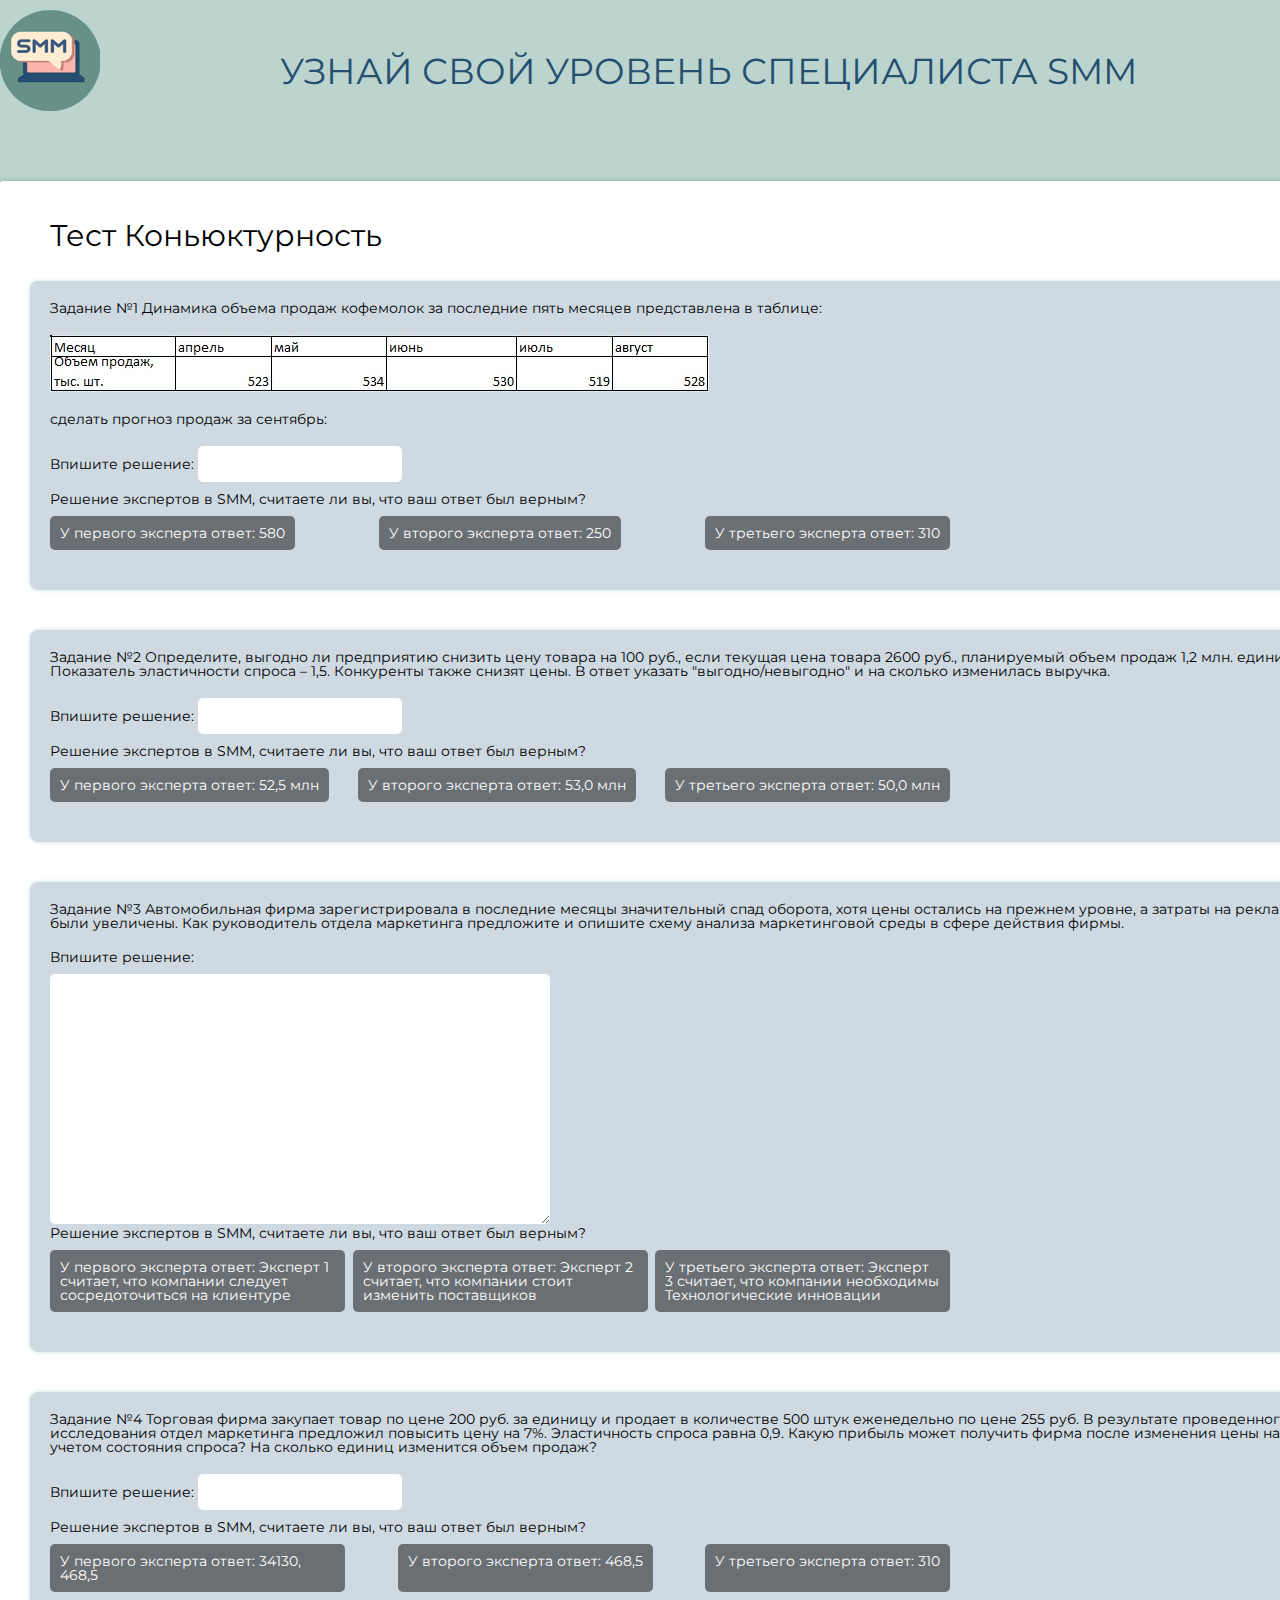
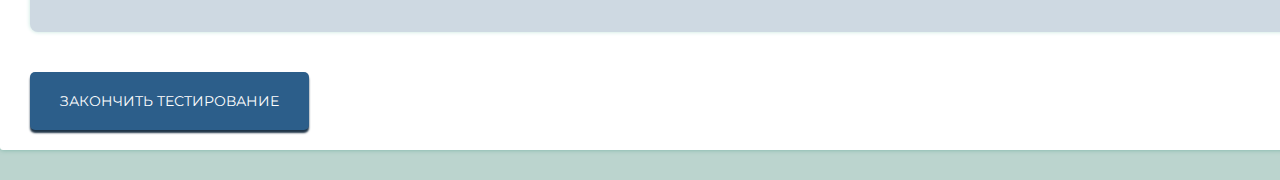
<file: cwam.html>
<!DOCTYPE html>
<html lang="en">

<head>
	<meta charset="UTF-8">
	<meta http-equiv="X-UA-Compatible" content="IE=edge">
	<meta name="viewport" content="width=device-width, initial-scale=1.0">
	<link rel="stylesheet" href="css/style.css">
	<link rel="stylesheet" href="css/conformism.css">
	<link rel="stylesheet" href="css/creat.css">
	<link rel="stylesheet" href="css/conjuncture.css">
	<title>Document</title>
</head>

<body>
	<div class="containers">
		<div class="container">
			<div class="header__conainer">
				<header>
					<div class="header__content">
						<div class="header__logo"><a href="index.html"><img src="img/7.png" alt=""></a></div>
						<div class="header__text">узнай свой уровень специалиста smm </div>
						<div class="header__person"><a href="#popup"><img src="img/person.png" alt=""></a></div>
					</div>
					<div class="content">
						<div class="content">
							<div class="testing">
								<div class="testing__container">
									<div class="testing__title">Тест Коньюктурность</div>
									<div class="testing__columns-conjuncture">
										<div class="testing__conjuncture-text">
											<h1>
												Задание №1 Динамика объема продаж кофемолок за последние пять месяцев
												представлена в таблице:
											</h1>
											<img src="img/s-1.jpg" alt="">
											<h1>
												сделать прогноз продаж за сентябрь:
											</h1>
										</div>
										<div class="testing__conjuncture-answer">
											<div class="options">
												<label for="answer-1" class="options__answer">Впишите решение:</label>
												<input id="answer-1" type="text" name="answer1" class="form__answer-i">

											</div>
											<h1>
												Решение экспертов в SMM, считаете ли вы, что ваш ответ был верным?
											</h1>
											<div class="testing__expers">
												<div class="testing__expert">
													У первого эксперта ответ: <span id="">580</span>
												</div>
												<div class="testing__expert">
													У второго эксперта ответ: <span id="">250</span>
												</div>
												<div class="testing__expert">
													У третьего эксперта ответ: <span id="">310</span>
												</div>
											</div>
										</div>
									</div>
									<div class="testing__columns-conjuncture">
										<div class="testing__conjuncture-text">
											<h1>
												Задание №2
												Определите, выгодно ли предприятию снизить цену товара на 100 руб., если текущая
												цена товара 2600 руб., планируемый объем продаж 1,2 млн. единиц. Показатель
												эластичности спроса – 1,5. Конкуренты также снизят цены. В ответ указать
												"выгодно/невыгодно" и на сколько изменилась выручка.
											</h1>
										</div>
										<div class="testing__conjuncture-answer">
											<div class="options">
												<label for="answer-2" class="options__answer">Впишите решение:</label>
												<input id="answer-2" type="text" name="answer2" class="form__answer-i">

											</div>
											<h1>
												Решение экспертов в SMM, считаете ли вы, что ваш ответ был верным?
											</h1>
											<div class="testing__expers">
												<div class="testing__expert">
													У первого эксперта ответ: <span id="">52,5 млн</span>
												</div>
												<div class="testing__expert">
													У второго эксперта ответ: <span id="">53,0 млн</span>
												</div>
												<div class="testing__expert">
													У третьего эксперта ответ: <span id="">50,0 млн</span>
												</div>
											</div>
										</div>
									</div>
									<div class="testing__columns-conjuncture">
										<div class="testing__conjuncture-text">
											<h1>
												Задание №3
												Автомобильная фирма зарегистрировала в последние месяцы значительный спад оборота,
												хотя цены остались на прежнем уровне, а затраты на рекламу были увеличены. Как
												руководитель отдела маркетинга предложите и опишите схему анализа маркетинговой
												среды в сфере действия фирмы.
											</h1>
										</div>
										<div class="testing__conjuncture-answer">
											<div class="options">
												<label for="answer-3" class="options__answer">Впишите решение:</label>
												<textarea id="answer-3" type="text" name="answer3" class="form__answer"></textarea>

											</div>
											<h1>
												Решение экспертов в SMM, считаете ли вы, что ваш ответ был верным?
											</h1>
											<div class="testing__expers">
												<div class="testing__expert">
													У первого эксперта ответ: <span id="">Эксперт 1 считает, что компании следует
														сосредоточиться на клиентуре</span>
												</div>
												<div class="testing__expert">
													У второго эксперта ответ: <span id="">Эксперт 2 считает, что компании стоит
														изменить поставщиков</span>
												</div>
												<div class="testing__expert">
													У третьего эксперта ответ: <span id="">Эксперт 3 считает, что компании необходимы
														Технологические инновации</span>
												</div>
											</div>
										</div>
									</div>
									<div class="testing__columns-conjuncture">
										<div class="testing__conjuncture-text">
											<h1>
												Задание №4
												Торговая фирма закупает товар по цене 200 руб. за единицу и продает в количестве 500
												штук еженедельно по цене 255 руб. В результате проведенного исследования отдел
												маркетинга предложил повысить цену на 7%. Эластичность спроса равна 0,9. Какую
												прибыль может получить фирма после изменения цены на 7% с учетом состояния спроса?
												На сколько единиц изменится объем продаж?
											</h1>
										</div>
										<div class="testing__conjuncture-answer">
											<div class="options">
												<label for="answer-4" class="options__answer">Впишите решение:</label>
												<input id="answer-4" type="text" name="answer4" class="form__answer-i"></input>

											</div>
											<h1>
												Решение экспертов в SMM, считаете ли вы, что ваш ответ был верным?
											</h1>
											<div class="testing__expers">
												<div class="testing__expert">
													У первого эксперта ответ: <span id="">34130, 468,5</span>
												</div>
												<div class="testing__expert">
													У второго эксперта ответ: <span id="">468,5</span>
												</div>
												<div class="testing__expert">
													У третьего эксперта ответ: <span id="">310</span>
												</div>
											</div>
										</div>
									</div>
									<button type="button" class="testing__button" id="cwam-btn">Закончить тестирование</button>
								</div>
							</div>
				</header>
			</div>
		</div>
	</div>
	<script src="js/ajax.js"></script>
</body>

</html>
</file>
<file: css/style.css>
@import url("https://fonts.googleapis.com/css2?family=Montserrat:wght@700&display=swap");

/*Обнуление*/
* {
	padding: 0;
	margin: 0;
	border: 0;
}
*,
*:before,
*:after {
	-moz-box-sizing: border-box;
	-webkit-box-sizing: border-box;
	box-sizing: border-box;
}
:focus,
:active {
	outline: none;
}
a:focus,
a:active {
	outline: none;
}

nav,
footer,
header,
aside {
	display: block;
}

html,
body {
	height: 100%;
	width: 100%;
	font-size: 100%;
	line-height: 1;
	font-size: 14px;
	-ms-text-size-adjust: 100%;
	-moz-text-size-adjust: 100%;
	-webkit-text-size-adjust: 100%;
	font-family: "Montserrat", sans-serif;
	text-transform: uppercase;
}
input,
button,
textarea {
	font-family: inherit;
}

input::-ms-clear {
	display: none;
}
button {
	cursor: pointer;
}
button::-moz-focus-inner {
	padding: 0;
	border: 0;
}
a,
a:visited {
	text-decoration: none;
}
a:hover {
	text-decoration: none;
}
ul li {
	list-style: none;
}
img {
	vertical-align: top;
}

h1,
h2,
h3,
h4,
h5,
h6 {
	font-size: inherit;
	font-weight: 400;
}
/*--------------------*/
body{
	background-color: #bbd4ce;
	min-height: 100%;
}
.containers {
	height: 100%;
	
}
.container {
	min-height: 100%;
	display: flex;
	flex-direction: column;
	max-width: 100%;
	margin: 0 auto;
}
.header__conainer {
	min-width: 1366px;
	margin: 0 auto;
}
.header__content {
	display: flex;
	justify-content: space-between;
	align-items: center;
	margin: 10px 0px 50px 0px;
}
.header__logo {
}
.header__text {
	font-size: 36px;
	line-height: 18px;
	color: #264e70;
}
.header__person {
}
.contents {
	margin: 0px 0px 8px 0px;
	flex: 1 1 auto;
}
.content {
	display: flex;
	flex-direction: column;
	align-items: center;
}
.button {
	max-width: 270px;
	text-align: center;
	margin: 0px 0px 65px 0px;
	font-size: 16px;
	line-height: 18px;
}
.button > a {
	display: block;
	background-color: #679186;
	padding: 13px 50px;
	border-radius: 50px;
	color: #fdebd3;
	border: 2px solid transparent;
}
.button > a:hover {
	border: 2px solid #fff;
	color: #fff;
}

.footer__contens {
	display: flex;
	align-items: center;
	background-color: #264e70;
	min-height: 100px;
	max-width: 100%;
}

.vk {
	padding: 0px 0px 0px 50px;
}
.telegram {
	padding: 0px 0px 0px 50px;
}
.twit {
	padding: 0px 0px 0px 50px;
}

.popup {
	position: fixed;
	width: 100%;
	height: 100%;
	background-color: rgba(0, 0, 0, 0.815);
	top: 0;
	left: 0;
	opacity: 0;
	visibility: hidden;
	transition: all 0.8s ease 0s;
}
.popup:target {
	opacity: 1;
	visibility: visible;
}
.popup__area {
	position: absolute;
	width: 100%;
	height: 100%;
	top: 0px;
	left: 0px;
}
.popup__body {
	min-height: 100%;
	display: flex;
	align-items: center;
	justify-content: center;
	padding: 30px 10px;
}
.popup__content {
	background-color: #fff;
	color: #264e70;
	max-width: 800px;
	padding: 40px 60px;
	position: relative;
}
.popup__clouse {
	position: absolute;
	right: 15px;
	top: 10px;
	font-size: 35px;
	color: #264e70;
}
.popup__title {
	font-size: 40px;
	margin: 0px 0px 40px 0px;
}
.popup__text {
}
.form {
	padding: 10px 0px;
}
.form__body {
}
.form__items {
	margin: 0px 0px 20px 0px;
}
.form__label {
	font-size: 18px;
	display: block;
	margin: 0px 0px 15px 0px;
}

.form__input {
	height: 50px;
	width: 100%;
	padding: 20px;
	border-radius: 20px;
	font-size: 18px;
	border: 1px solid #bdd8d1;
	margin: 0px 0px 15px 0px;
}
.form__input.error {
	box-shadow: 0 0 15px #264e70;
}
.form__input:focus {
	box-shadow: 0 0 10px #d7e7e3;
}
.checkbox {
	margin: 40px 0px 10px 0px;
}
.checkbox__input {
	display: none;
}
.checkbox__label {
	font-size: 16px;
	line-height: 140%;
	display: inline-flex;
	align-items: center;
	text-transform: none;
	max-width: 500px;
	position: relative;
	cursor: pointer;
}

.checkbox__input:checked + .checkbox__label::after {
	transform: scale(1);
}

.checkbox__label::before {
	content: "";
	align-self: flex-start;
	flex: 0 0 24px;
	height: 24px;
	background-color: #fff;
	border-radius: 4px;
	margin: 0px 10px 0px 0px;
	border: 1px solid #bdd8d1;
}

.checkbox__label::after {
	transition: transform 0.5s ease 0s;
	content: "";
	width: 16px;
	height: 16px;
	position: absolute;
	top: 4px;
	left: 4px;
	background-color: #1b5a91;
	border-radius: 4px;
	transform: scale(0);
}

.checkbox__label a {
	color: #bdd8d1;
}

.form__button {
	display: block;
	background-color: #679186;
	padding: 18px 36px;
	font-size: 15px;
	color: #fff;
	border-radius: 20px;
	margin: 0 auto;
	text-transform: uppercase;
	box-shadow: 0 3px 0 #364e48;
	transition: backgraund-color 0.5s ease 0s;
	position: relative;
	top: 0px;
}
.form__button:hover {
	background-color: #0a8b69;
}
.form__button:active {
	top: 3px;
	box-shadow: 0 1px 0 #364e48;
	background-color: #62bba3;
}
</file>
<file: css/conformism.css>
.testing {
	min-width:  1366px;
	max-width: 1366px;
	background-color: #fff;
	border-radius: 3px;
	box-shadow: 0 0px 5px #7ab4a6;
	margin: 0px 0px 30px 0px;
}
.testing__container {
	text-transform: none;
	padding: 20px 30px;
}
.testing__title {
	font-size: 30px;
	padding: 20px;
	margin: 0px 0px 10px 0px;
}
.testing__columns {
	padding: 20px;
	background-color: #ced9e2;
	box-shadow: 0 0px 4px #c5e6de;
	border-radius: 8px;
	margin: 0px 0px 40px 0px;
}
.testing__question {
	line-height: 23px;
	font-size: 17px;
	margin: 0px 0px 20px 0px;

}
.testing__manual {
	margin: 0px 0px 15px 0px;
	
}
.testing__answer {
}
.options {
}
.options__input {
	margin: 0px 5px 7px 0px;
}
.options__label {
}
.testing__button{
	display: block;
	color: #fff;
padding: 20px 30px;
background-color: #2c5e8a;
border-radius: 5px;
text-transform: uppercase;
position: relative;
font-size: 14px;
box-shadow: 0 3px 2px #1f3447;
top: 0px;
}
.testing__button:hover{
background-color: #2e5272;
	
}
.testing__button:active{
	background-color: #416f97;
	box-shadow: 0 1px 0px #1f3447;
	top: 3px;
	}
</file>
<file: css/creat.css>
.testing__columns-checkbox {
	display: flex;
	padding: 20px;
	background-color: #ced9e2;
	box-shadow: 0 0px 4px #c5e6de;
	border-radius: 8px;
	margin: 0px 0px 40px 0px;
	padding: 20px;
	align-items: center;
}
.testing__question-checkbox {
	background-color: #fff;
	display: flex;
	justify-content: center;
	align-items: center;
	border: 1px solid black;
	width: 260px;
	height: 200px;
	margin: 0px 30px 0px 0px;
}
.testing__manual {
}
.testing__answer {
}
.options {
}
.options__input {
}
.options__label-a {
}
.testing__columns {
}
.testing__question {
}
.options__label {
}
</file>
<file: css/conjuncture.css>
.testing__columns-conjuncture{
	display: flex;
	flex-direction: column;
	background-color: #ced9e2;
	border-radius: 8px;
	box-shadow: 0 0px 4px #c5e6de;
	padding: 20px;
	margin: 0px 0px 40px 0px;
}
.testing__conjuncture-text h1,img{

	margin: 0px 0px 20px 0px;

}
.testing__conjuncture-answer h1{
	margin: 0px 0px 10px 0px;
}
.options {
max-width: 500px;
}
.options__answer {
	display: inline-block;
	margin: 0px 0px 10px 0px;
}
.form__answer{
	padding: 10px;
	border-radius: 5px;
	min-width: 100%;
	min-height: 250px;
}
.form__answer-i{
	padding: 10px;
	border-radius: 5px;
	min-width: 150px;
	margin: 0px 0px 10px 0px;
}
.form__input {
}
.testing__expers {
	display: flex;
	justify-content: space-between;
	max-width: 900px;
	margin: 0px 0px 20px 0px;
}
.testing__expert {
	padding: 10px;
	border-radius: 5px;
	background-color: #6a6f74;
	color: #fff;
	max-width: 295px;
}
</file>
